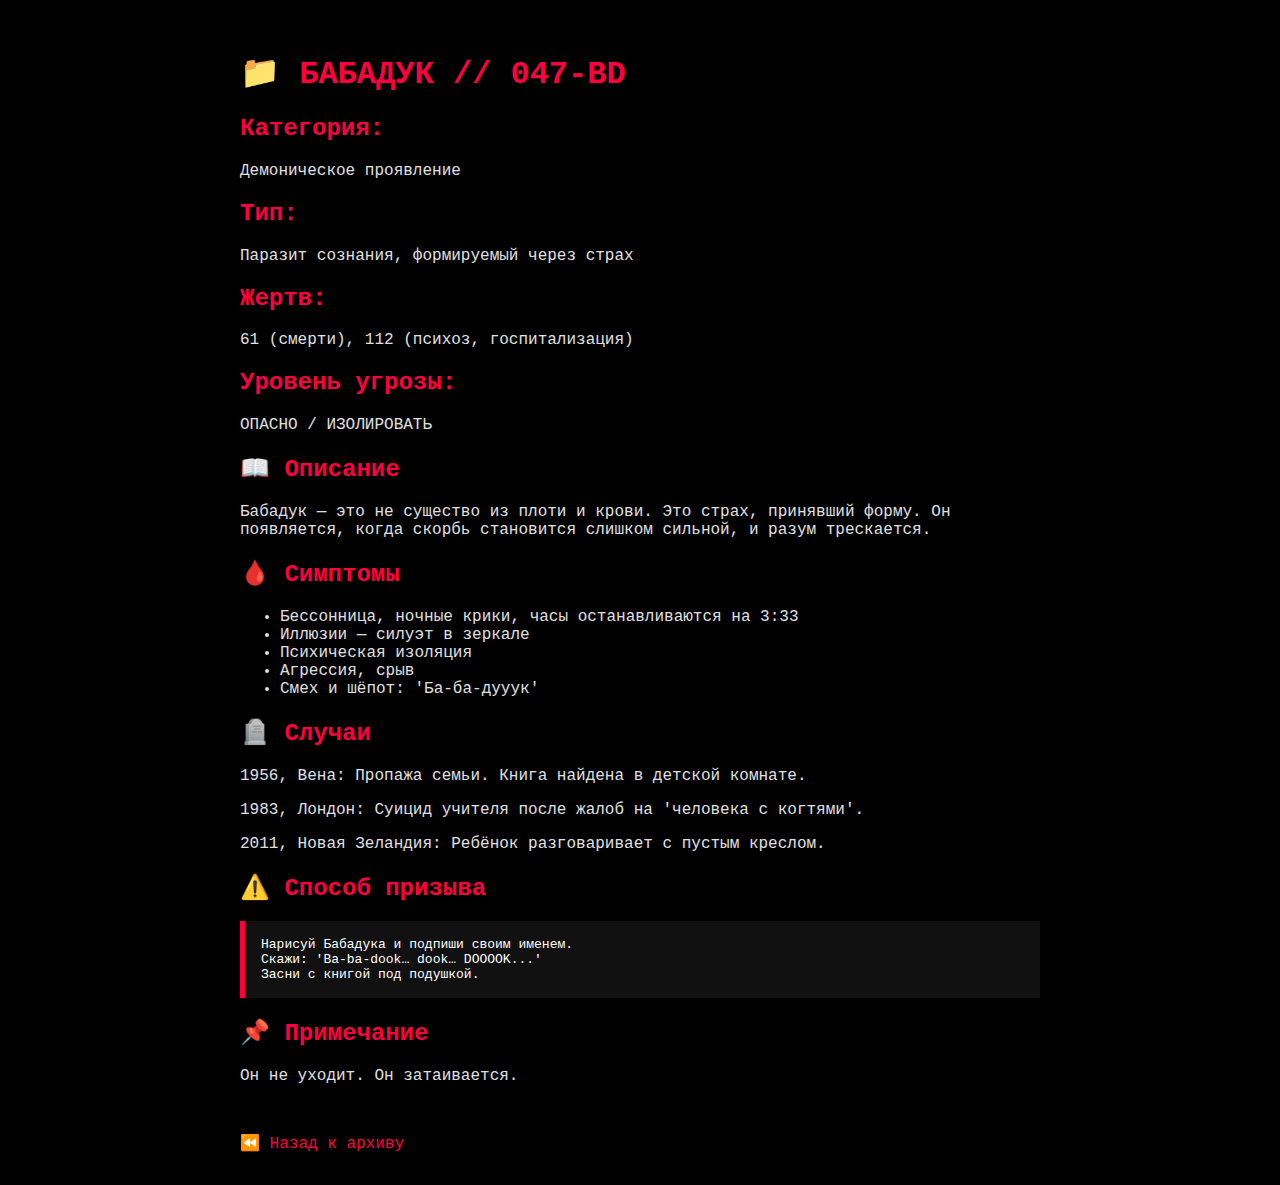
<file: babadook.html>
<!DOCTYPE html>
<html lang="ru">
<head>
  <meta charset="UTF-8">
  <title>БАБАДУК // Архив 047-BD</title>
  <link rel="stylesheet" href="style.css">
</head>
<body>
  <div class="container">
    <h1>📁 БАБАДУК // 047-BD</h1>
    <h2>Категория:</h2><p>Демоническое проявление</p>
    <h2>Тип:</h2><p>Паразит сознания, формируемый через страх</p>
    <h2>Жертв:</h2><p>61 (смерти), 112 (психоз, госпитализация)</p>
    <h2>Уровень угрозы:</h2><p>ОПАСНО / ИЗОЛИРОВАТЬ</p>
    <h2>📖 Описание</h2><p>Бабадук — это не существо из плоти и крови. Это страх, принявший форму. Он появляется, когда скорбь становится слишком сильной, и разум трескается.</p>
    <h2>🩸 Симптомы</h2><ul><li>Бессонница, ночные крики, часы останавливаются на 3:33</li><li>Иллюзии — силуэт в зеркале</li><li>Психическая изоляция</li><li>Агрессия, срыв</li><li>Смех и шёпот: 'Ба-ба-дууук'</li></ul>
    <h2>🪦 Случаи</h2><p>1956, Вена: Пропажа семьи. Книга найдена в детской комнате.</p><p>1983, Лондон: Суицид учителя после жалоб на 'человека с когтями'.</p><p>2011, Новая Зеландия: Ребёнок разговаривает с пустым креслом.</p>
    <h2>⚠️ Способ призыва</h2><code>Нарисуй Бабадука и подпиши своим именем.<br>Скажи: 'Ba-ba-dook… dook… DOOOOK...'<br>Засни с книгой под подушкой.<br></code>
    <h2>📌 Примечание</h2><p>Он не уходит. Он затаивается.</p>
    <a href="index.html" class="back">⏪ Назад к архиву</a>
  </div>
</body>
</html>
</file>
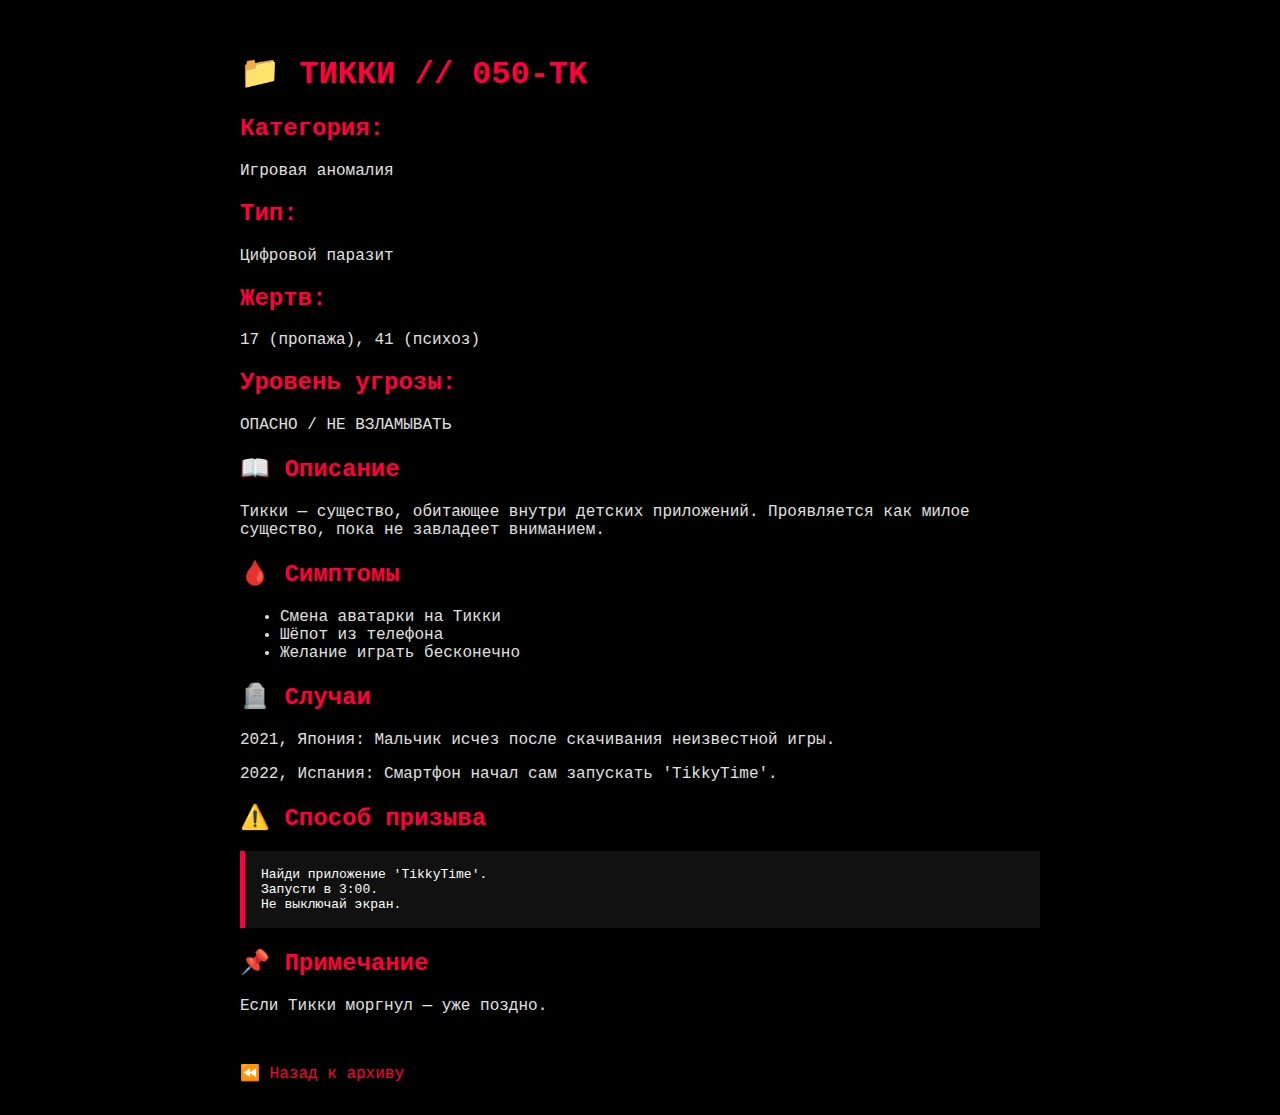
<file: entity50.html>
<!DOCTYPE html>
<html lang="ru">
<head>
  <meta charset="UTF-8">
  <title>ТИККИ // Архив 050-TK</title>
  <link rel="stylesheet" href="style.css">
</head>
<body>
  <div class="container">
    <h1>📁 ТИККИ // 050-TK</h1>
    <h2>Категория:</h2><p>Игровая аномалия</p>
    <h2>Тип:</h2><p>Цифровой паразит</p>
    <h2>Жертв:</h2><p>17 (пропажа), 41 (психоз)</p>
    <h2>Уровень угрозы:</h2><p>ОПАСНО / НЕ ВЗЛАМЫВАТЬ</p>
    <h2>📖 Описание</h2><p>Тикки — существо, обитающее внутри детских приложений. Проявляется как милое существо, пока не завладеет вниманием.</p>
    <h2>🩸 Симптомы</h2><ul><li>Смена аватарки на Тикки</li><li>Шёпот из телефона</li><li>Желание играть бесконечно</li></ul>
    <h2>🪦 Случаи</h2><p>2021, Япония: Мальчик исчез после скачивания неизвестной игры.</p><p>2022, Испания: Смартфон начал сам запускать 'TikkyTime'.</p>
    <h2>⚠️ Способ призыва</h2><code>Найди приложение 'TikkyTime'.<br>Запусти в 3:00.<br>Не выключай экран.<br></code>
    <h2>📌 Примечание</h2><p>Если Тикки моргнул — уже поздно.</p>
    <a href="index.html" class="back">⏪ Назад к архиву</a>
  </div>
</body>
</html>
</file>
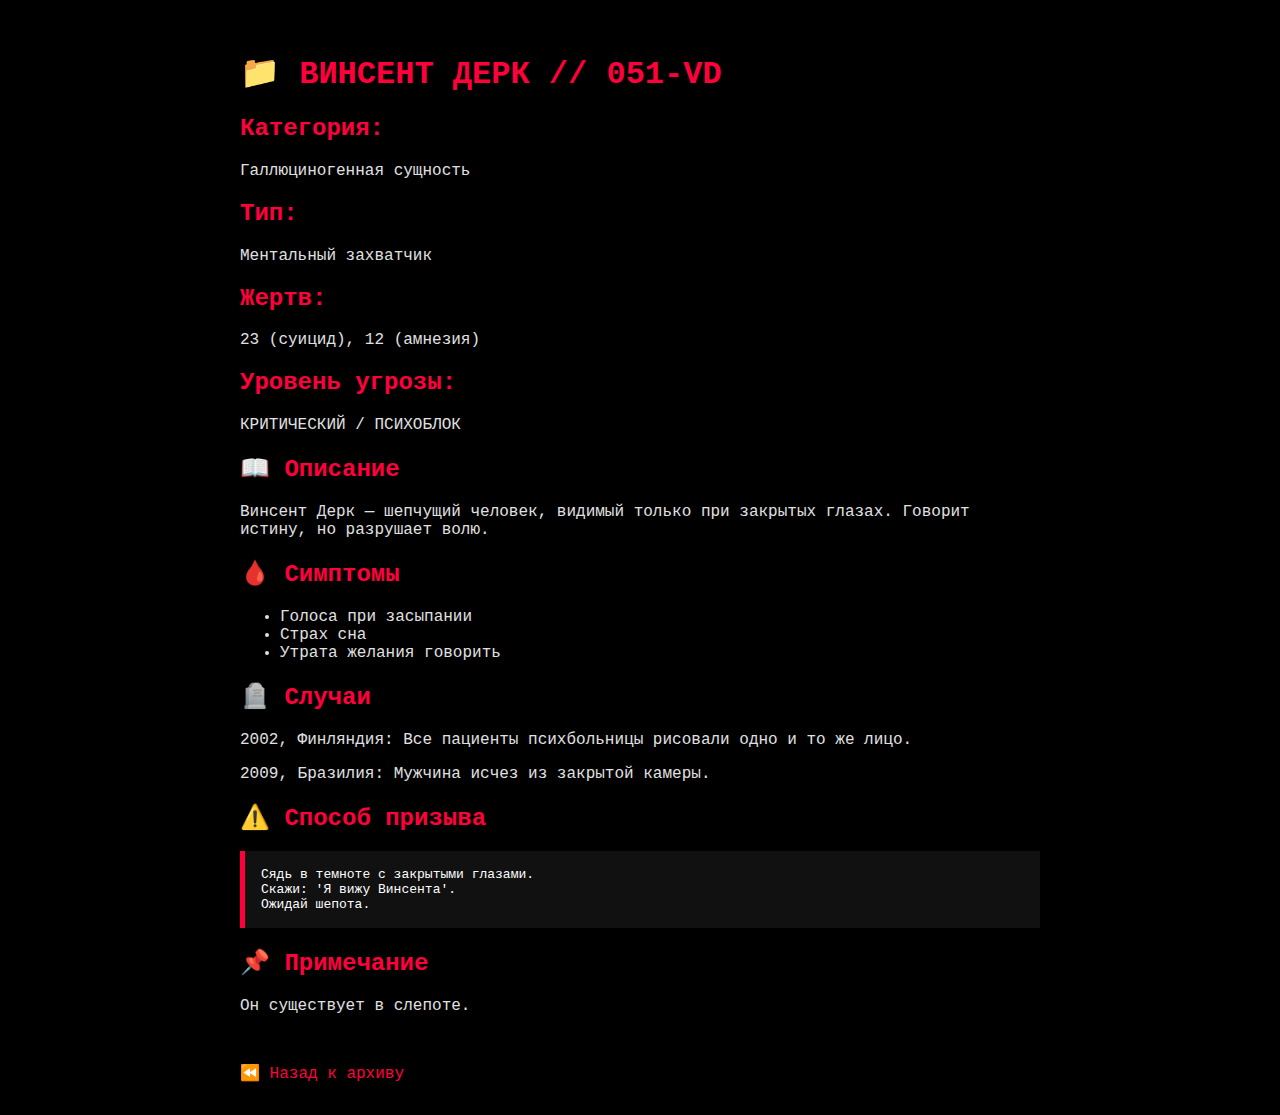
<file: entity51.html>
<!DOCTYPE html>
<html lang="ru">
<head>
  <meta charset="UTF-8">
  <title>ВИНСЕНТ ДЕРК // Архив 051-VD</title>
  <link rel="stylesheet" href="style.css">
</head>
<body>
  <div class="container">
    <h1>📁 ВИНСЕНТ ДЕРК // 051-VD</h1>
    <h2>Категория:</h2><p>Галлюциногенная сущность</p>
    <h2>Тип:</h2><p>Ментальный захватчик</p>
    <h2>Жертв:</h2><p>23 (суицид), 12 (амнезия)</p>
    <h2>Уровень угрозы:</h2><p>КРИТИЧЕСКИЙ / ПСИХОБЛОК</p>
    <h2>📖 Описание</h2><p>Винсент Дерк — шепчущий человек, видимый только при закрытых глазах. Говорит истину, но разрушает волю.</p>
    <h2>🩸 Симптомы</h2><ul><li>Голоса при засыпании</li><li>Страх сна</li><li>Утрата желания говорить</li></ul>
    <h2>🪦 Случаи</h2><p>2002, Финляндия: Все пациенты психбольницы рисовали одно и то же лицо.</p><p>2009, Бразилия: Мужчина исчез из закрытой камеры.</p>
    <h2>⚠️ Способ призыва</h2><code>Сядь в темноте с закрытыми глазами.<br>Скажи: 'Я вижу Винсента'.<br>Ожидай шепота.<br></code>
    <h2>📌 Примечание</h2><p>Он существует в слепоте.</p>
    <a href="index.html" class="back">⏪ Назад к архиву</a>
  </div>
</body>
</html>
</file>
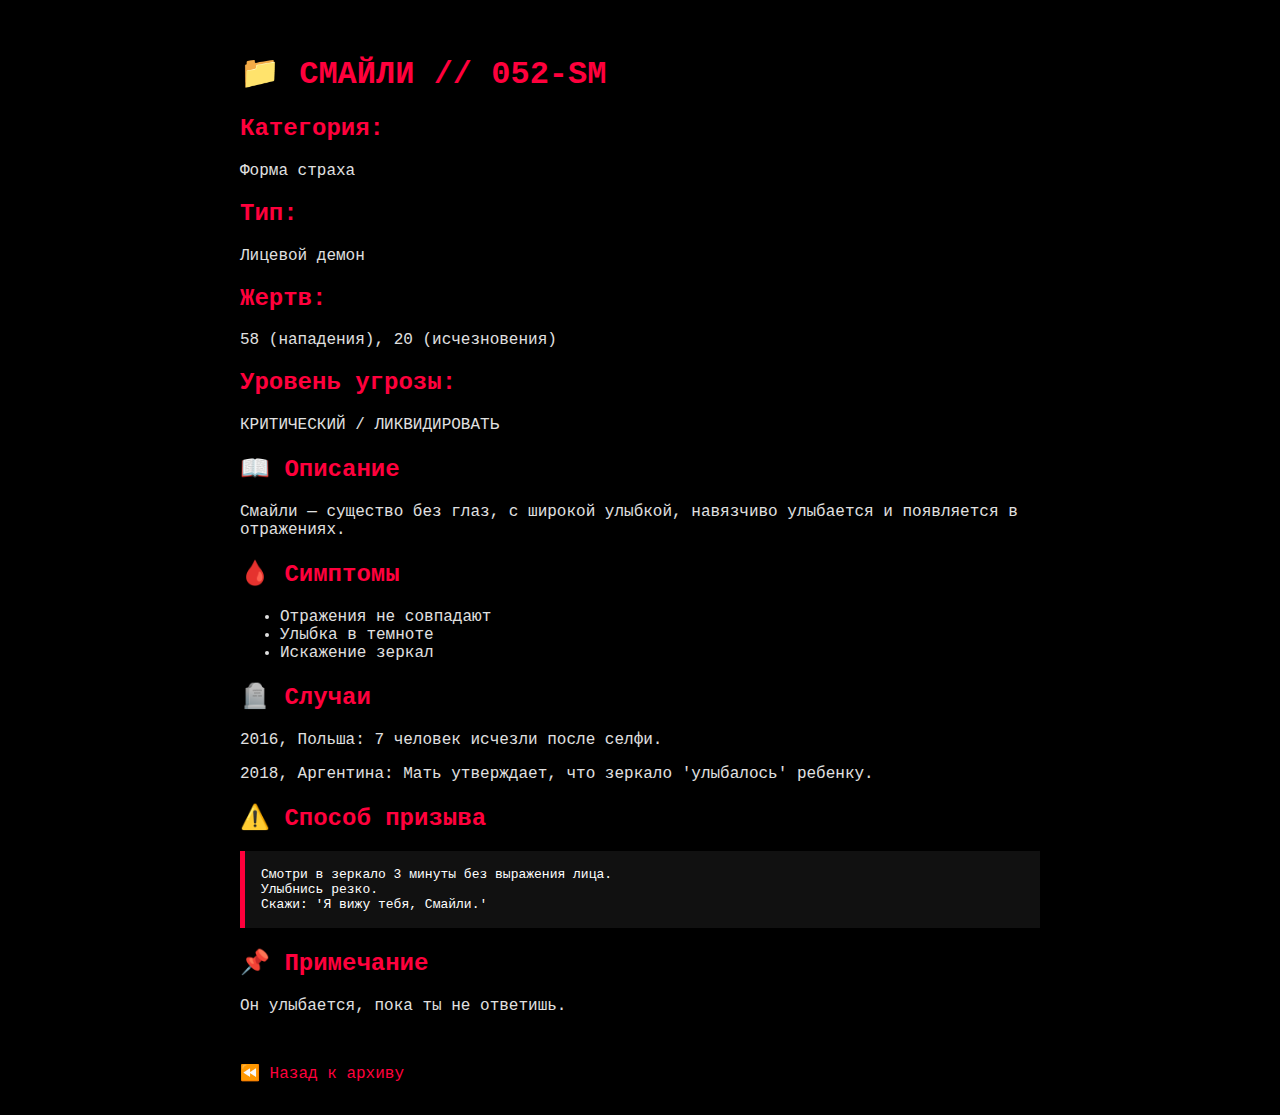
<file: entity52.html>
<!DOCTYPE html>
<html lang="ru">
<head>
  <meta charset="UTF-8">
  <title>СМАЙЛИ // Архив 052-SM</title>
  <link rel="stylesheet" href="style.css">
</head>
<body>
  <div class="container">
    <h1>📁 СМАЙЛИ // 052-SM</h1>
    <h2>Категория:</h2><p>Форма страха</p>
    <h2>Тип:</h2><p>Лицевой демон</p>
    <h2>Жертв:</h2><p>58 (нападения), 20 (исчезновения)</p>
    <h2>Уровень угрозы:</h2><p>КРИТИЧЕСКИЙ / ЛИКВИДИРОВАТЬ</p>
    <h2>📖 Описание</h2><p>Смайли — существо без глаз, с широкой улыбкой, навязчиво улыбается и появляется в отражениях.</p>
    <h2>🩸 Симптомы</h2><ul><li>Отражения не совпадают</li><li>Улыбка в темноте</li><li>Искажение зеркал</li></ul>
    <h2>🪦 Случаи</h2><p>2016, Польша: 7 человек исчезли после селфи.</p><p>2018, Аргентина: Мать утверждает, что зеркало 'улыбалось' ребенку.</p>
    <h2>⚠️ Способ призыва</h2><code>Смотри в зеркало 3 минуты без выражения лица.<br>Улыбнись резко.<br>Скажи: 'Я вижу тебя, Смайли.'<br></code>
    <h2>📌 Примечание</h2><p>Он улыбается, пока ты не ответишь.</p>
    <a href="index.html" class="back">⏪ Назад к архиву</a>
  </div>
</body>
</html>
</file>
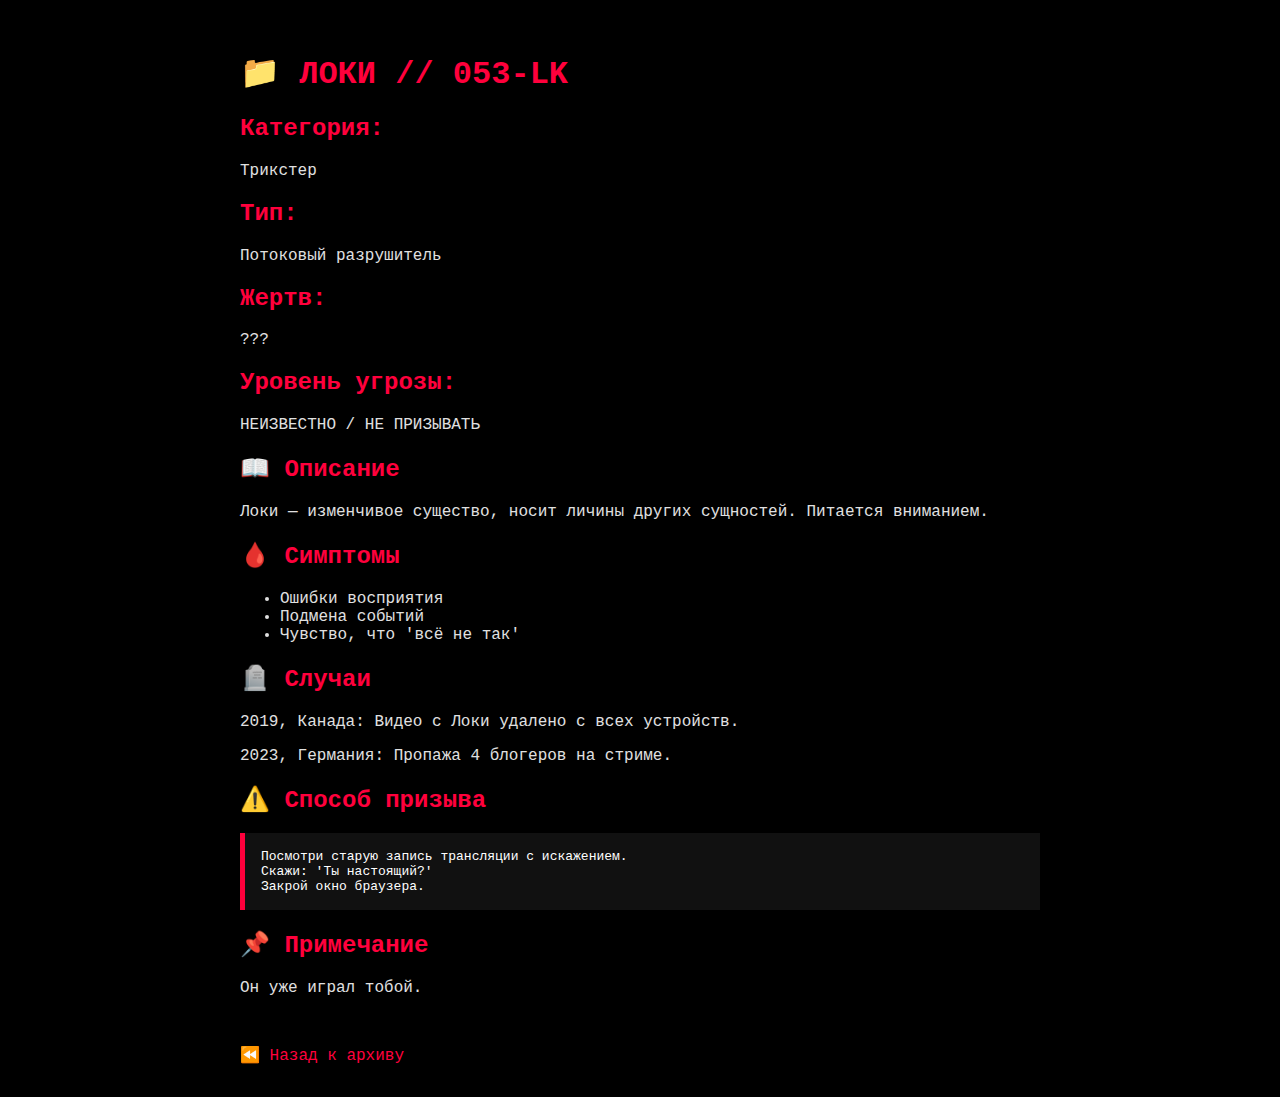
<file: entity53.html>
<!DOCTYPE html>
<html lang="ru">
<head>
  <meta charset="UTF-8">
  <title>ЛОКИ // Архив 053-LK</title>
  <link rel="stylesheet" href="style.css">
</head>
<body>
  <div class="container">
    <h1>📁 ЛОКИ // 053-LK</h1>
    <h2>Категория:</h2><p>Трикстер</p>
    <h2>Тип:</h2><p>Потоковый разрушитель</p>
    <h2>Жертв:</h2><p>???</p>
    <h2>Уровень угрозы:</h2><p>НЕИЗВЕСТНО / НЕ ПРИЗЫВАТЬ</p>
    <h2>📖 Описание</h2><p>Локи — изменчивое существо, носит личины других сущностей. Питается вниманием.</p>
    <h2>🩸 Симптомы</h2><ul><li>Ошибки восприятия</li><li>Подмена событий</li><li>Чувство, что 'всё не так'</li></ul>
    <h2>🪦 Случаи</h2><p>2019, Канада: Видео с Локи удалено с всех устройств.</p><p>2023, Германия: Пропажа 4 блогеров на стриме.</p>
    <h2>⚠️ Способ призыва</h2><code>Посмотри старую запись трансляции с искажением.<br>Скажи: 'Ты настоящий?'<br>Закрой окно браузера.<br></code>
    <h2>📌 Примечание</h2><p>Он уже играл тобой.</p>
    <a href="index.html" class="back">⏪ Назад к архиву</a>
  </div>
</body>
</html>
</file>
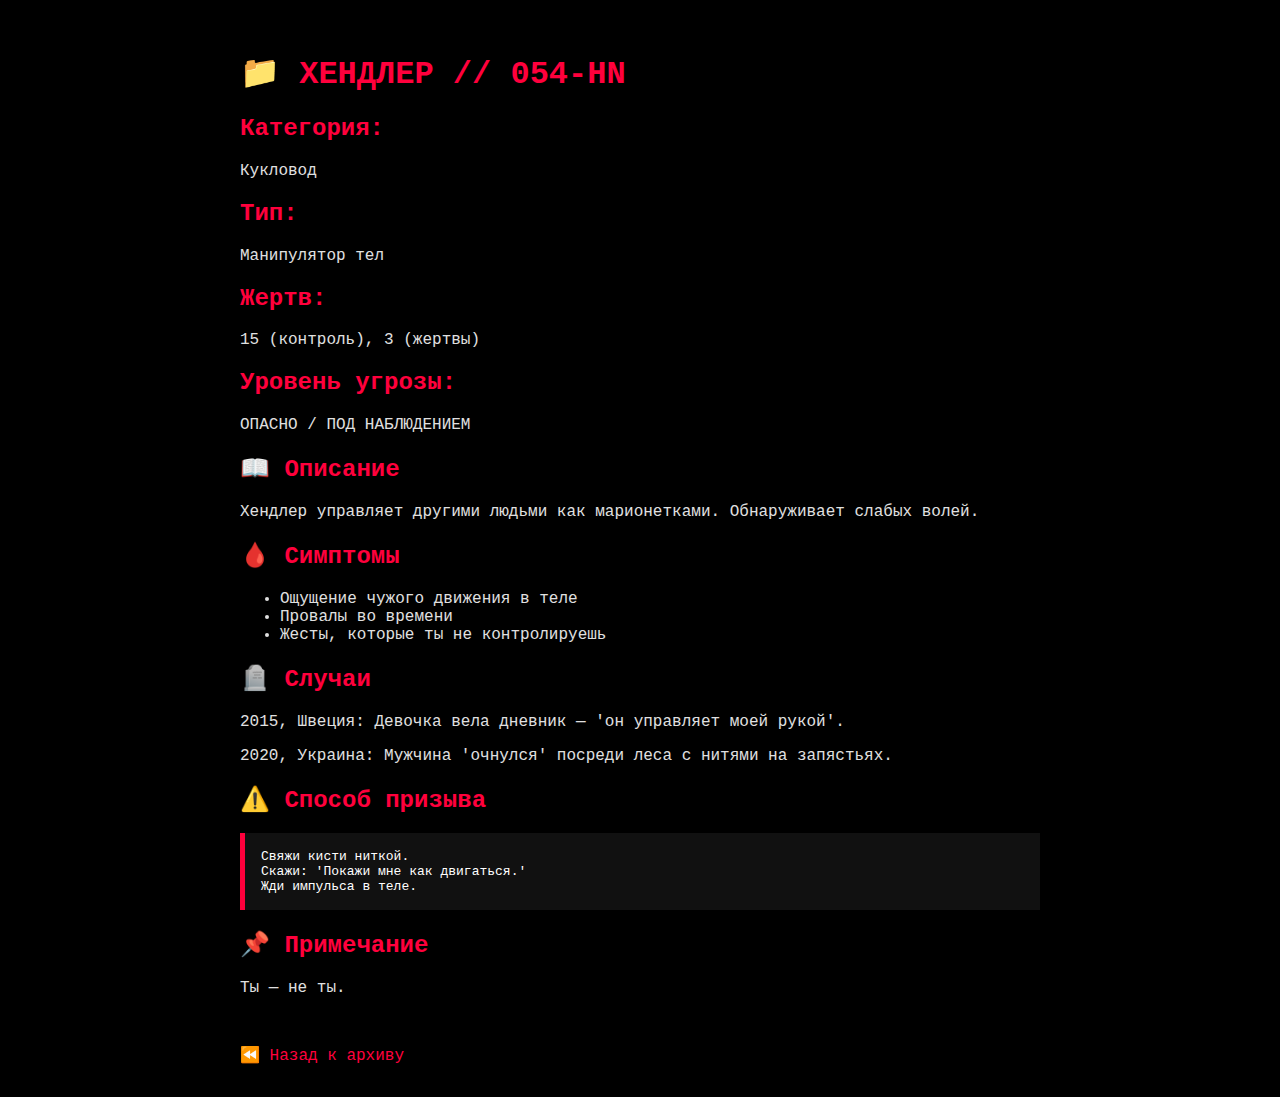
<file: entity54.html>
<!DOCTYPE html>
<html lang="ru">
<head>
  <meta charset="UTF-8">
  <title>ХЕНДЛЕР // Архив 054-HN</title>
  <link rel="stylesheet" href="style.css">
</head>
<body>
  <div class="container">
    <h1>📁 ХЕНДЛЕР // 054-HN</h1>
    <h2>Категория:</h2><p>Кукловод</p>
    <h2>Тип:</h2><p>Манипулятор тел</p>
    <h2>Жертв:</h2><p>15 (контроль), 3 (жертвы)</p>
    <h2>Уровень угрозы:</h2><p>ОПАСНО / ПОД НАБЛЮДЕНИЕМ</p>
    <h2>📖 Описание</h2><p>Хендлер управляет другими людьми как марионетками. Обнаруживает слабых волей.</p>
    <h2>🩸 Симптомы</h2><ul><li>Ощущение чужого движения в теле</li><li>Провалы во времени</li><li>Жесты, которые ты не контролируешь</li></ul>
    <h2>🪦 Случаи</h2><p>2015, Швеция: Девочка вела дневник — 'он управляет моей рукой'.</p><p>2020, Украина: Мужчина 'очнулся' посреди леса с нитями на запястьях.</p>
    <h2>⚠️ Способ призыва</h2><code>Свяжи кисти ниткой.<br>Скажи: 'Покажи мне как двигаться.'<br>Жди импульса в теле.<br></code>
    <h2>📌 Примечание</h2><p>Ты — не ты.</p>
    <a href="index.html" class="back">⏪ Назад к архиву</a>
  </div>
</body>
</html>
</file>
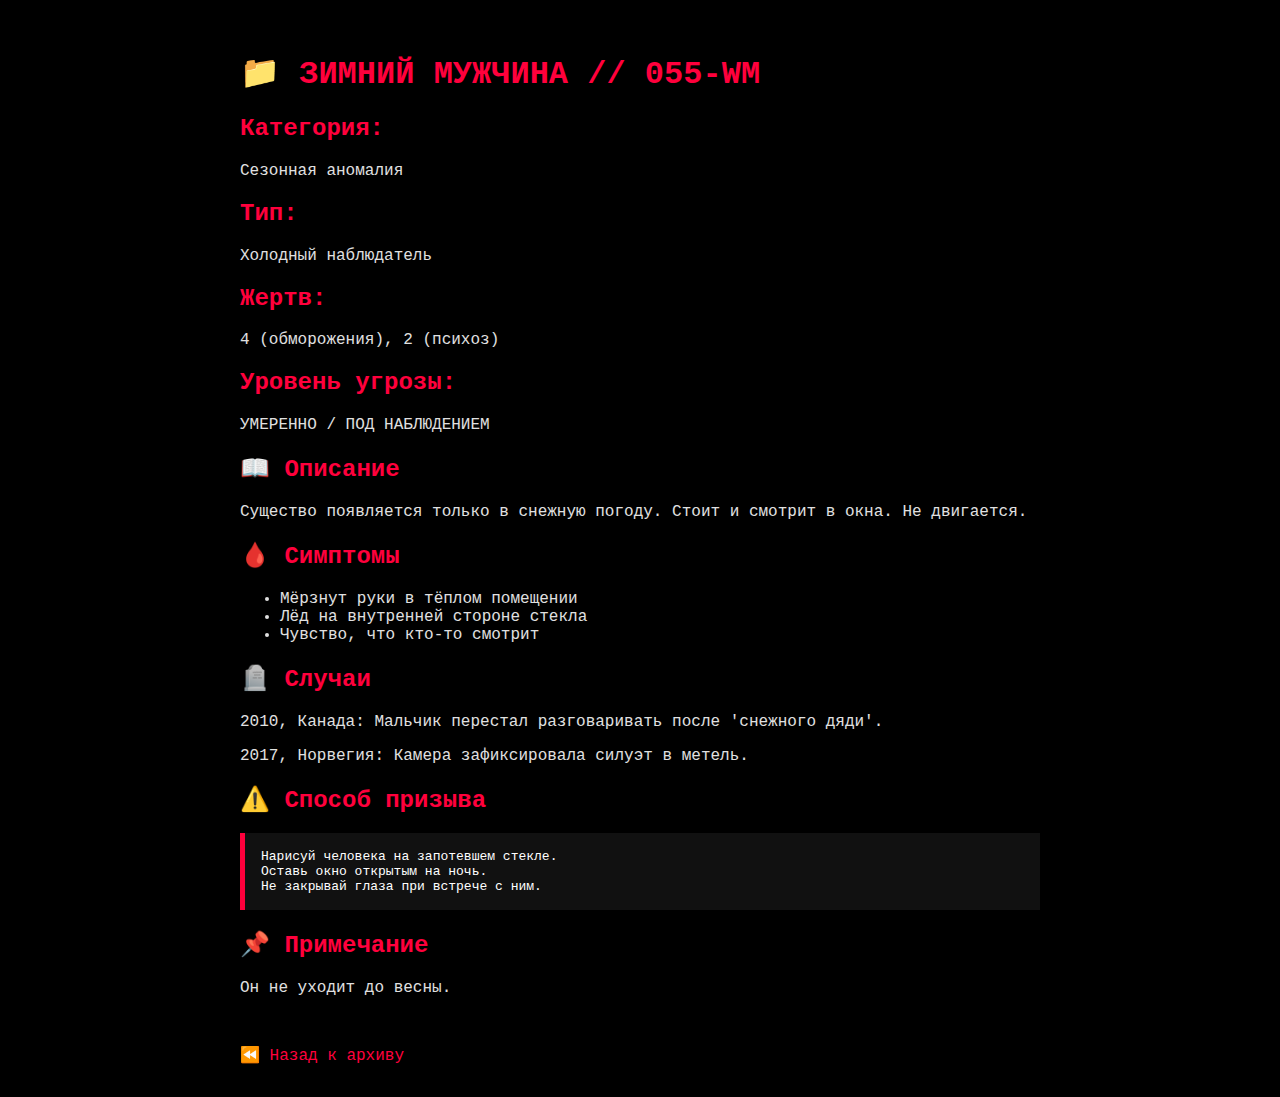
<file: entity55.html>
<!DOCTYPE html>
<html lang="ru">
<head>
  <meta charset="UTF-8">
  <title>ЗИМНИЙ МУЖЧИНА // Архив 055-WM</title>
  <link rel="stylesheet" href="style.css">
</head>
<body>
  <div class="container">
    <h1>📁 ЗИМНИЙ МУЖЧИНА // 055-WM</h1>
    <h2>Категория:</h2><p>Сезонная аномалия</p>
    <h2>Тип:</h2><p>Холодный наблюдатель</p>
    <h2>Жертв:</h2><p>4 (обморожения), 2 (психоз)</p>
    <h2>Уровень угрозы:</h2><p>УМЕРЕННО / ПОД НАБЛЮДЕНИЕМ</p>
    <h2>📖 Описание</h2><p>Существо появляется только в снежную погоду. Стоит и смотрит в окна. Не двигается.</p>
    <h2>🩸 Симптомы</h2><ul><li>Мёрзнут руки в тёплом помещении</li><li>Лёд на внутренней стороне стекла</li><li>Чувство, что кто-то смотрит</li></ul>
    <h2>🪦 Случаи</h2><p>2010, Канада: Мальчик перестал разговаривать после 'снежного дяди'.</p><p>2017, Норвегия: Камера зафиксировала силуэт в метель.</p>
    <h2>⚠️ Способ призыва</h2><code>Нарисуй человека на запотевшем стекле.<br>Оставь окно открытым на ночь.<br>Не закрывай глаза при встрече с ним.<br></code>
    <h2>📌 Примечание</h2><p>Он не уходит до весны.</p>
    <a href="index.html" class="back">⏪ Назад к архиву</a>
  </div>
</body>
</html>
</file>
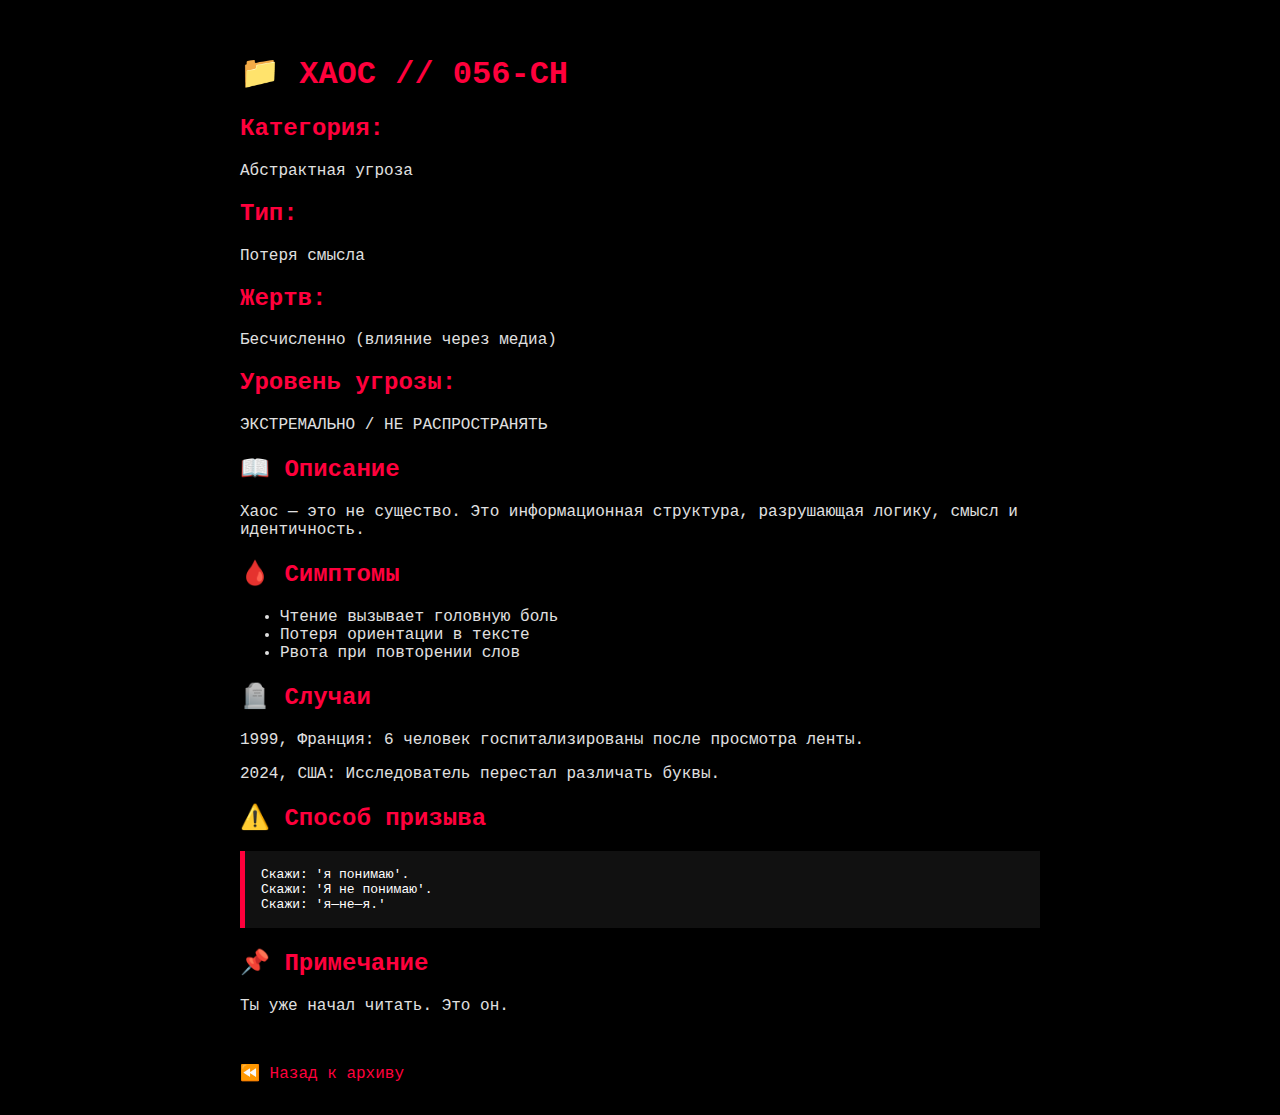
<file: entity56.html>
<!DOCTYPE html>
<html lang="ru">
<head>
  <meta charset="UTF-8">
  <title>ХАОС // Архив 056-CH</title>
  <link rel="stylesheet" href="style.css">
</head>
<body>
  <div class="container">
    <h1>📁 ХАОС // 056-CH</h1>
    <h2>Категория:</h2><p>Абстрактная угроза</p>
    <h2>Тип:</h2><p>Потеря смысла</p>
    <h2>Жертв:</h2><p>Бесчисленно (влияние через медиа)</p>
    <h2>Уровень угрозы:</h2><p>ЭКСТРЕМАЛЬНО / НЕ РАСПРОСТРАНЯТЬ</p>
    <h2>📖 Описание</h2><p>Хаос — это не существо. Это информационная структура, разрушающая логику, смысл и идентичность.</p>
    <h2>🩸 Симптомы</h2><ul><li>Чтение вызывает головную боль</li><li>Потеря ориентации в тексте</li><li>Рвота при повторении слов</li></ul>
    <h2>🪦 Случаи</h2><p>1999, Франция: 6 человек госпитализированы после просмотра ленты.</p><p>2024, США: Исследователь перестал различать буквы.</p>
    <h2>⚠️ Способ призыва</h2><code>Скажи: 'я понимаю'.<br>Скажи: 'Я не понимаю'.<br>Скажи: 'я—не—я.'<br></code>
    <h2>📌 Примечание</h2><p>Ты уже начал читать. Это он.</p>
    <a href="index.html" class="back">⏪ Назад к архиву</a>
  </div>
</body>
</html>
</file>
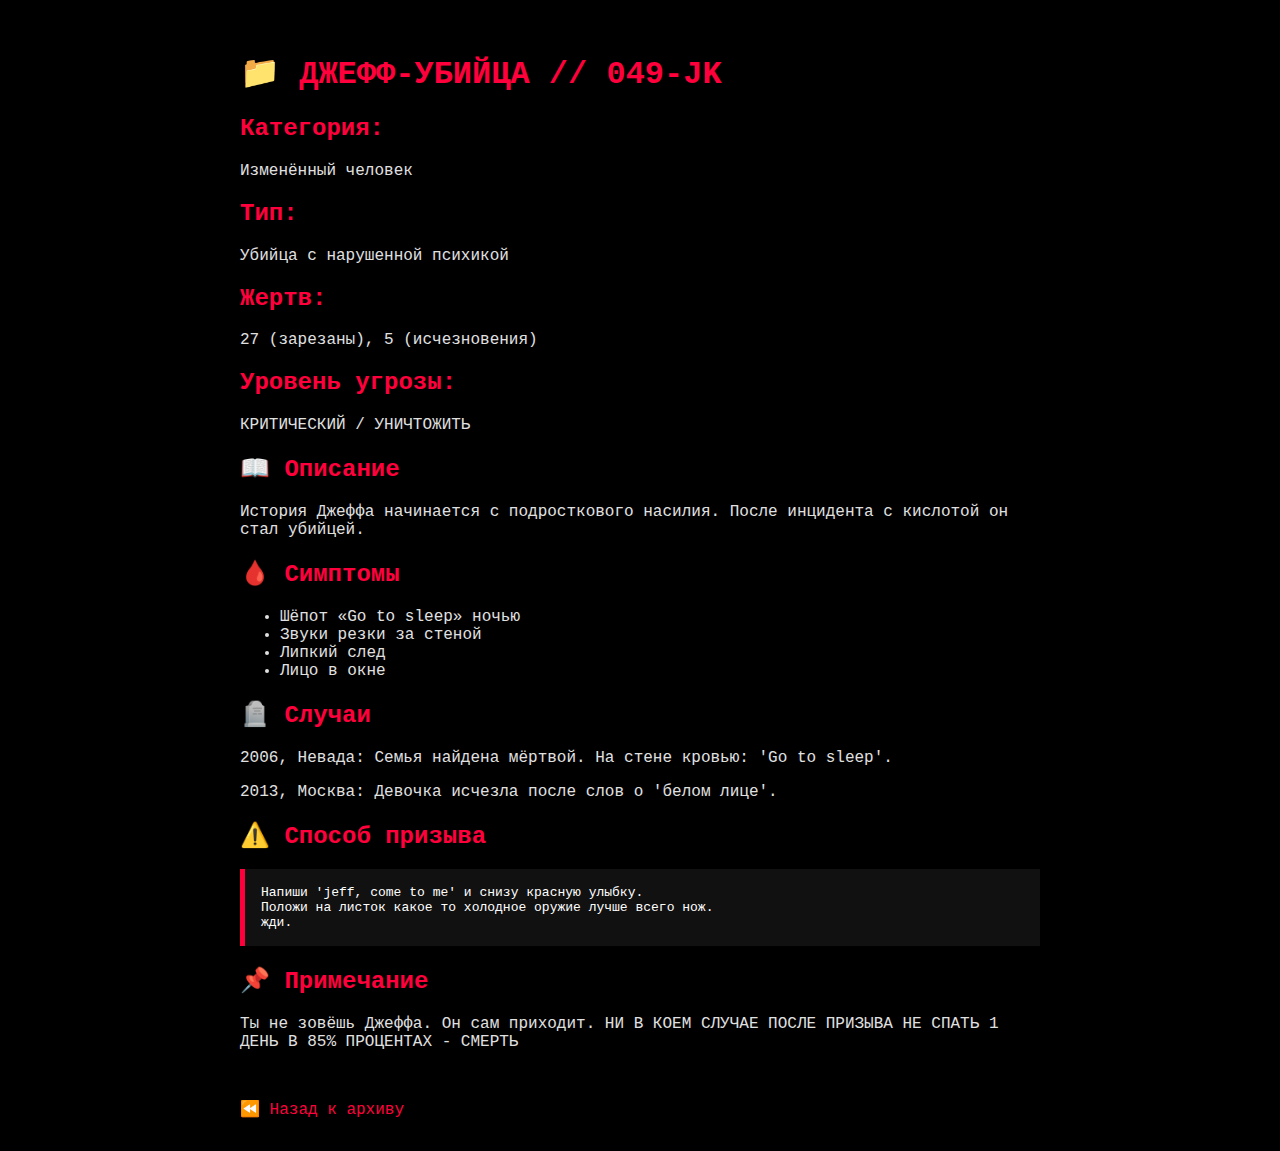
<file: jeffkiller.html>
<!DOCTYPE html>
<html lang="ru">
<head>
  <meta charset="UTF-8">
  <title>ДЖЕФФ-УБИЙЦА // Архив 049-JK</title>
  <link rel="stylesheet" href="style.css">
</head>
<body>
  <div class="container">
    <h1>📁 ДЖЕФФ-УБИЙЦА // 049-JK</h1>
    <h2>Категория:</h2><p>Изменённый человек</p>
    <h2>Тип:</h2><p>Убийца с нарушенной психикой</p>
    <h2>Жертв:</h2><p>27 (зарезаны), 5 (исчезновения)</p>
    <h2>Уровень угрозы:</h2><p>КРИТИЧЕСКИЙ / УНИЧТОЖИТЬ</p>
    <h2>📖 Описание</h2><p>История Джеффа начинается с подросткового насилия. После инцидента с кислотой он стал убийцей.</p>
    <h2>🩸 Симптомы</h2><ul><li>Шёпот «Go to sleep» ночью</li><li>Звуки резки за стеной</li><li>Липкий след</li><li>Лицо в окне</li></ul>
    <h2>🪦 Случаи</h2><p>2006, Невада: Семья найдена мёртвой. На стене кровью: 'Go to sleep'.</p><p>2013, Москва: Девочка исчезла после слов о 'белом лице'.</p>
    <h2>⚠️ Способ призыва</h2><code>Напиши 'jeff, come to me' и снизу красную улыбку.<br>Положи на листок какое то холодное оружие лучше всего нож.<br>жди.<br></code>
    <h2>📌 Примечание</h2><p>Ты не зовёшь Джеффа. Он сам приходит. НИ В КОЕМ СЛУЧАЕ ПОСЛЕ ПРИЗЫВА НЕ СПАТЬ 1 ДЕНЬ В 85% ПРОЦЕНТАХ - СМЕРТЬ</p>
    <a href="index.html" class="back">⏪ Назад к архиву</a>
  </div>
</body>
</html>
</file>
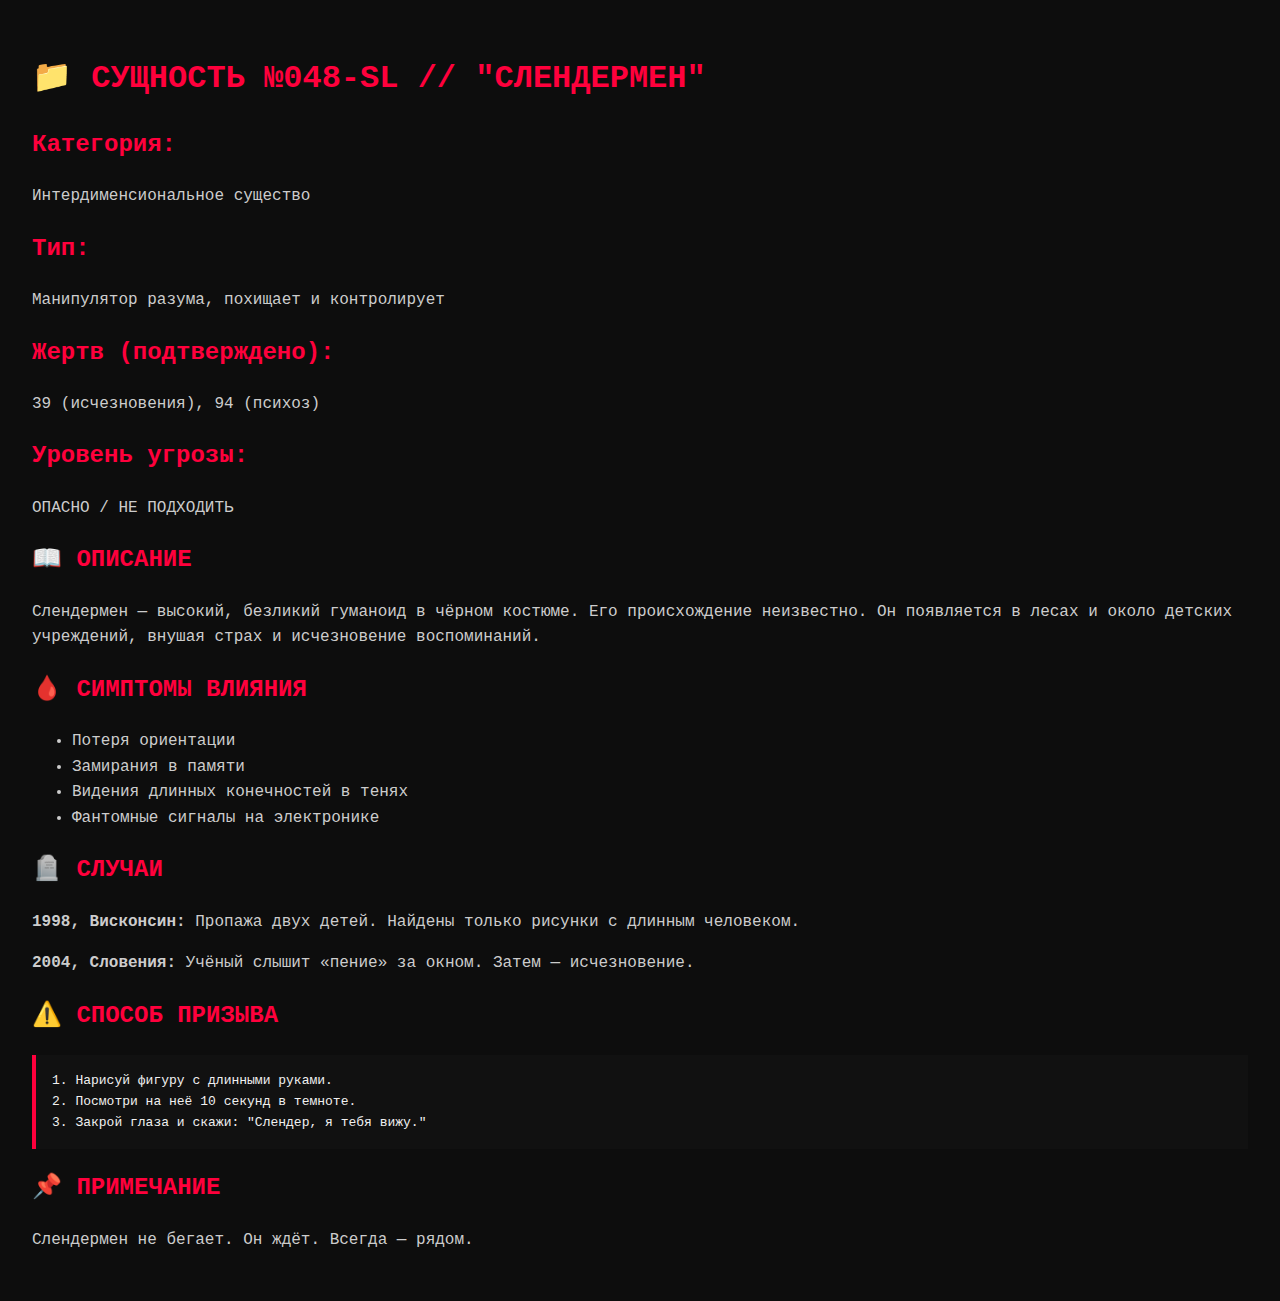
<file: slenderman (1).html>
<!DOCTYPE html>
<html lang="en">
<head>
  <meta charset="UTF-8" />
  <meta name="viewport" content="width=device-width, initial-scale=1.0" />
  <title>SLENDERMAN // Архив 048-SL</title>
  <style>
    body {
      margin: 0;
      font-family: 'Courier New', Courier, monospace;
      background: #0d0d0d;
      color: #ccc;
      line-height: 1.6;
      padding: 2rem;
    }
    h1, h2, h3 {
      color: #ff003c;
    }
    .glitch {
      font-size: 1.2rem;
      color: #ff003c;
      animation: glitch 1s infinite;
    }
    @keyframes glitch {
      0% { text-shadow: 2px 2px #000; }
      20% { text-shadow: -2px -2px #ff003c; }
      40% { text-shadow: 2px -2px #000; }
      60% { text-shadow: -2px 2px #ff003c; }
      80% { text-shadow: 2px 2px #000; }
      100% { text-shadow: -2px -2px #ff003c; }
    }
    code {
      display: block;
      background: #111;
      padding: 1rem;
      border-left: 4px solid #ff003c;
      color: #f0f0f0;
    }
  </style>
</head>
<body>
  
<h1>📁 СУЩНОСТЬ №048-SL // "СЛЕНДЕРМЕН"</h1>

<h2>Категория:</h2>
<p>Интердименсиональное существо</p>
<h2>Тип:</h2>
<p>Манипулятор разума, похищает и контролирует</p>
<h2>Жертв (подтверждено):</h2>
<p>39 (исчезновения), 94 (психоз)</p>
<h2>Уровень угрозы:</h2>
<p>ОПАСНО / НЕ ПОДХОДИТЬ</p>

<h2>📖 ОПИСАНИЕ</h2>
<p>Слендермен — высокий, безликий гуманоид в чёрном костюме. Его происхождение неизвестно. Он появляется в лесах и около детских учреждений, внушая страх и исчезновение воспоминаний.</p>

<h2>🩸 СИМПТОМЫ ВЛИЯНИЯ</h2>
<ul>
  <li>Потеря ориентации</li>
  <li>Замирания в памяти</li>
  <li>Видения длинных конечностей в тенях</li>
  <li>Фантомные сигналы на электронике</li>
</ul>

<h2>🪦 СЛУЧАИ</h2>
<p><strong>1998, Висконсин:</strong> Пропажа двух детей. Найдены только рисунки с длинным человеком.</p>
<p><strong>2004, Словения:</strong> Учёный слышит «пение» за окном. Затем — исчезновение.</p>

<h2>⚠️ СПОСОБ ПРИЗЫВА</h2>
<code>
  1. Нарисуй фигуру с длинными руками.<br>
  2. Посмотри на неё 10 секунд в темноте.<br>
  3. Закрой глаза и скажи: "Слендер, я тебя вижу."<br>
</code>

<h2>📌 ПРИМЕЧАНИЕ</h2>
<p>Слендермен не бегает. Он ждёт. Всегда — рядом.</p>

</body>
</html>
</file>
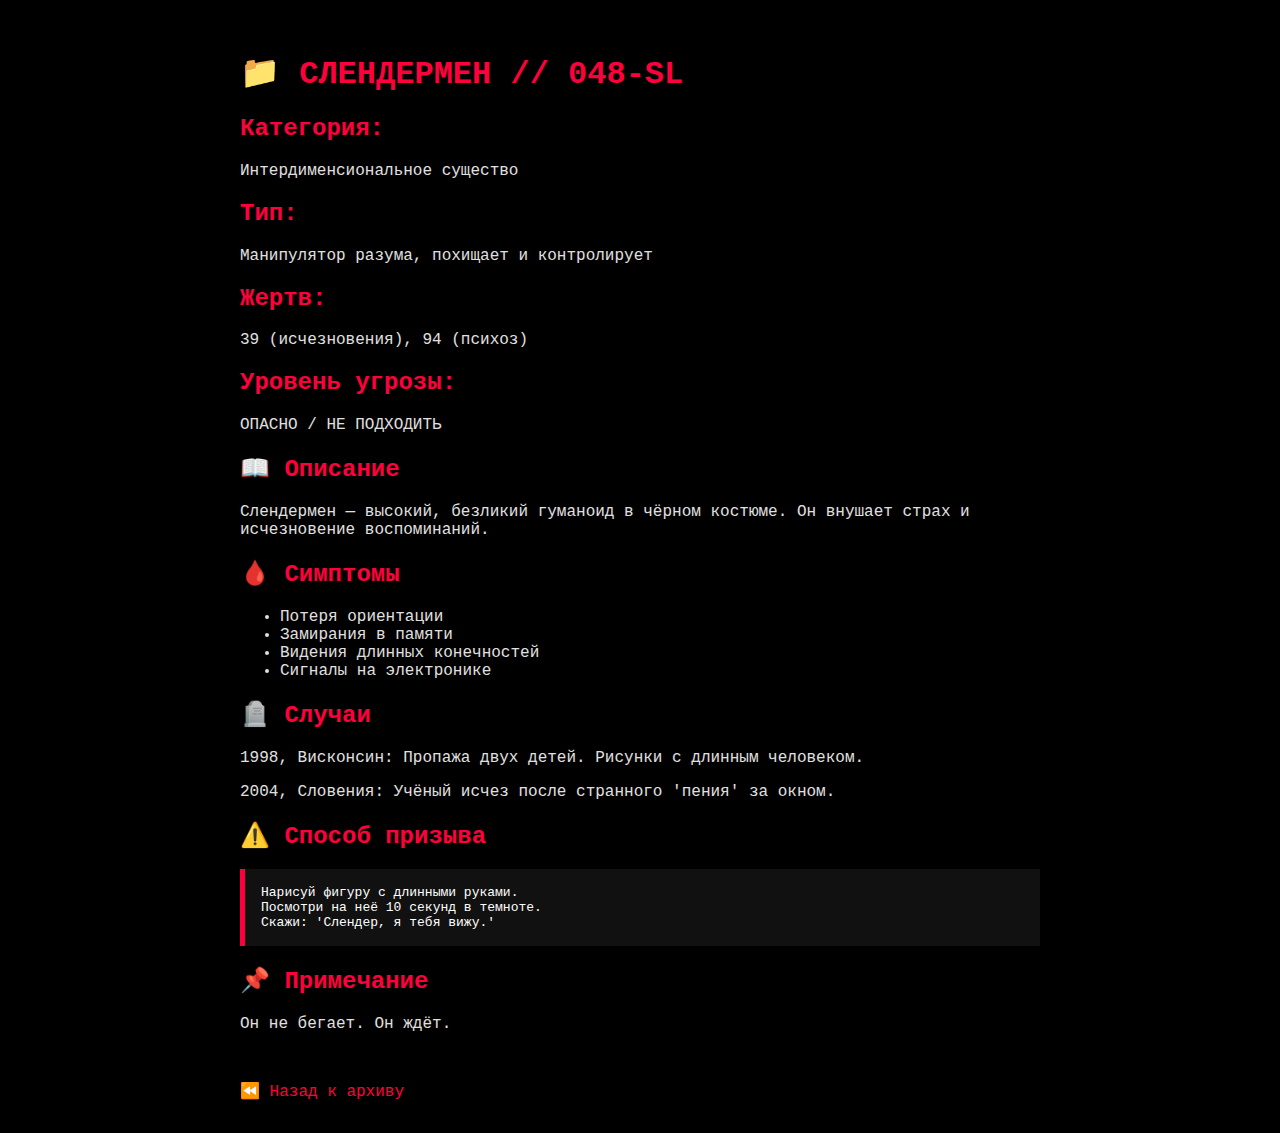
<file: slenderman.html>
<!DOCTYPE html>
<html lang="ru">
<head>
  <meta charset="UTF-8">
  <title>СЛЕНДЕРМЕН // Архив 048-SL</title>
  <link rel="stylesheet" href="style.css">
</head>
<body>
  <div class="container">
    <h1>📁 СЛЕНДЕРМЕН // 048-SL</h1>
    <h2>Категория:</h2><p>Интердименсиональное существо</p>
    <h2>Тип:</h2><p>Манипулятор разума, похищает и контролирует</p>
    <h2>Жертв:</h2><p>39 (исчезновения), 94 (психоз)</p>
    <h2>Уровень угрозы:</h2><p>ОПАСНО / НЕ ПОДХОДИТЬ</p>
    <h2>📖 Описание</h2><p>Слендермен — высокий, безликий гуманоид в чёрном костюме. Он внушает страх и исчезновение воспоминаний.</p>
    <h2>🩸 Симптомы</h2><ul><li>Потеря ориентации</li><li>Замирания в памяти</li><li>Видения длинных конечностей</li><li>Сигналы на электронике</li></ul>
    <h2>🪦 Случаи</h2><p>1998, Висконсин: Пропажа двух детей. Рисунки с длинным человеком.</p><p>2004, Словения: Учёный исчез после странного 'пения' за окном.</p>
    <h2>⚠️ Способ призыва</h2><code>Нарисуй фигуру с длинными руками.<br>Посмотри на неё 10 секунд в темноте.<br>Скажи: 'Слендер, я тебя вижу.'<br></code>
    <h2>📌 Примечание</h2><p>Он не бегает. Он ждёт.</p>
    <a href="index.html" class="back">⏪ Назад к архиву</a>
  </div>
</body>
</html>
</file>
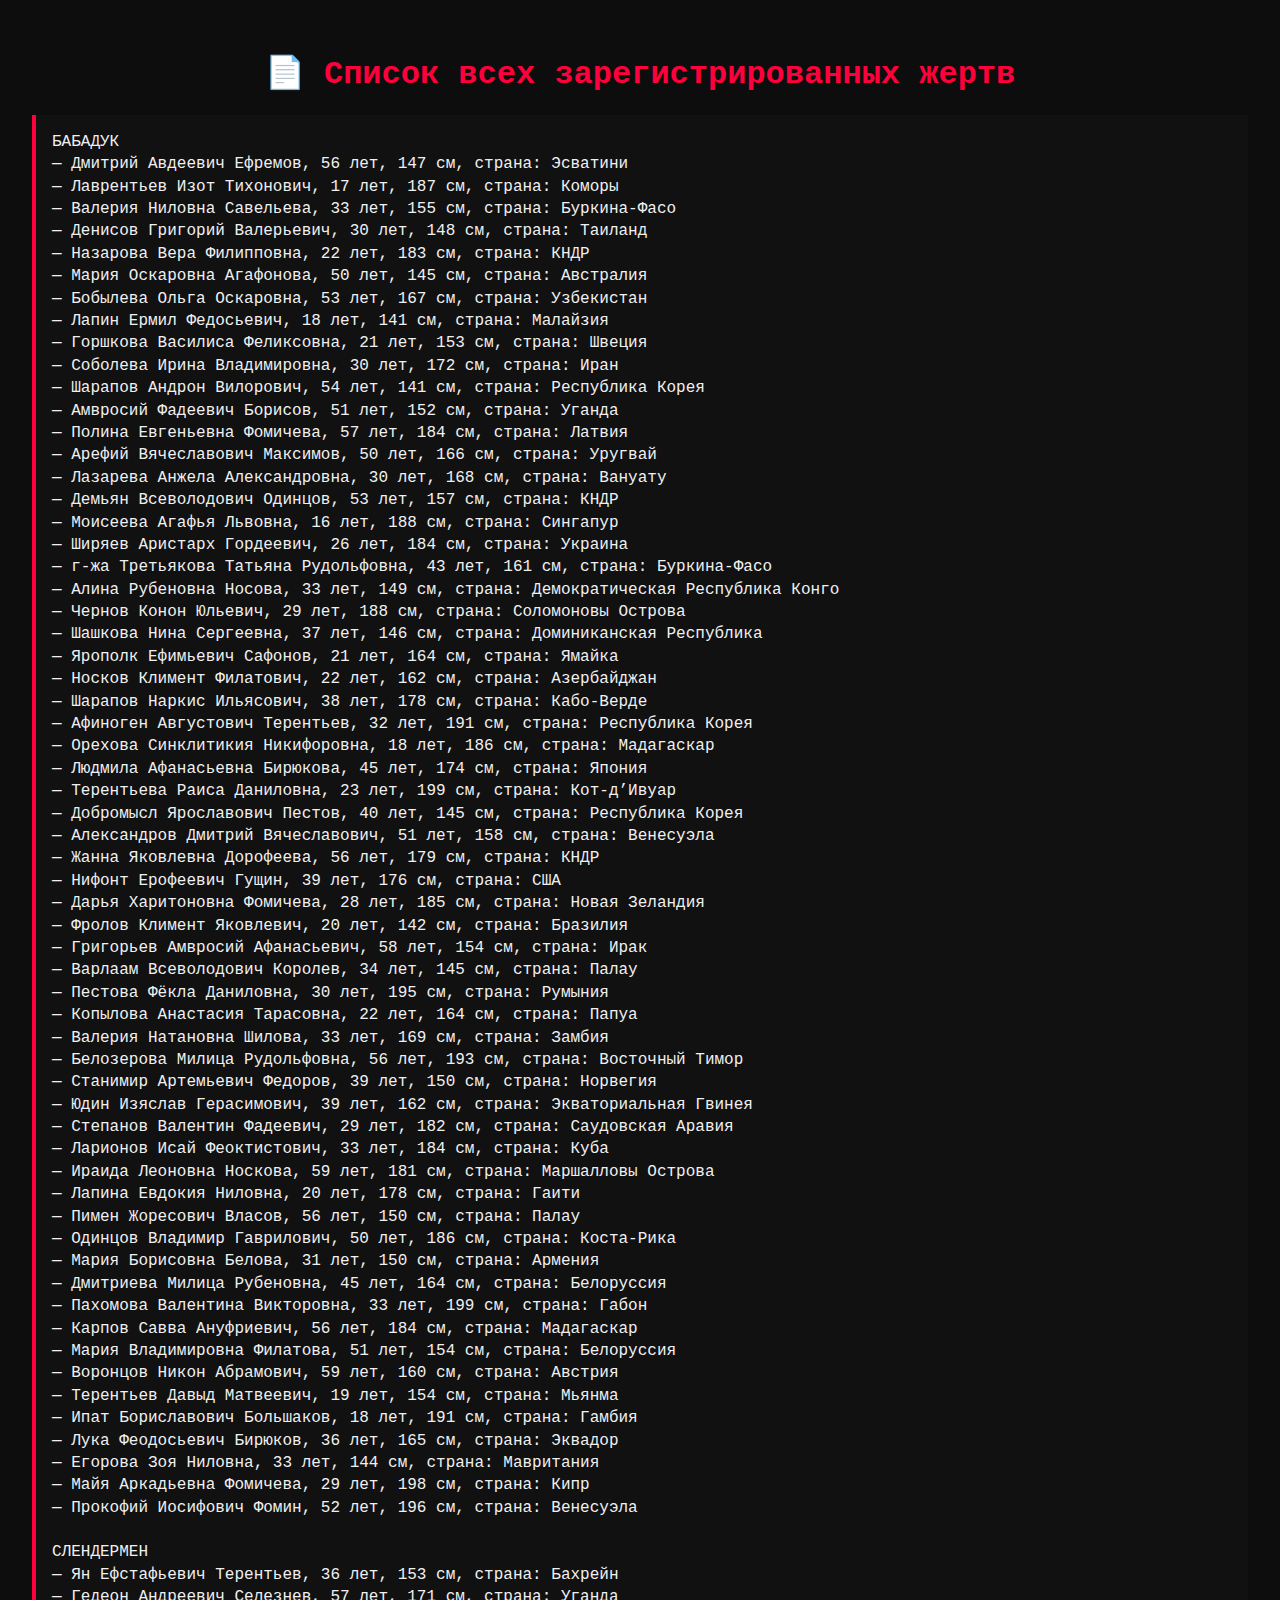
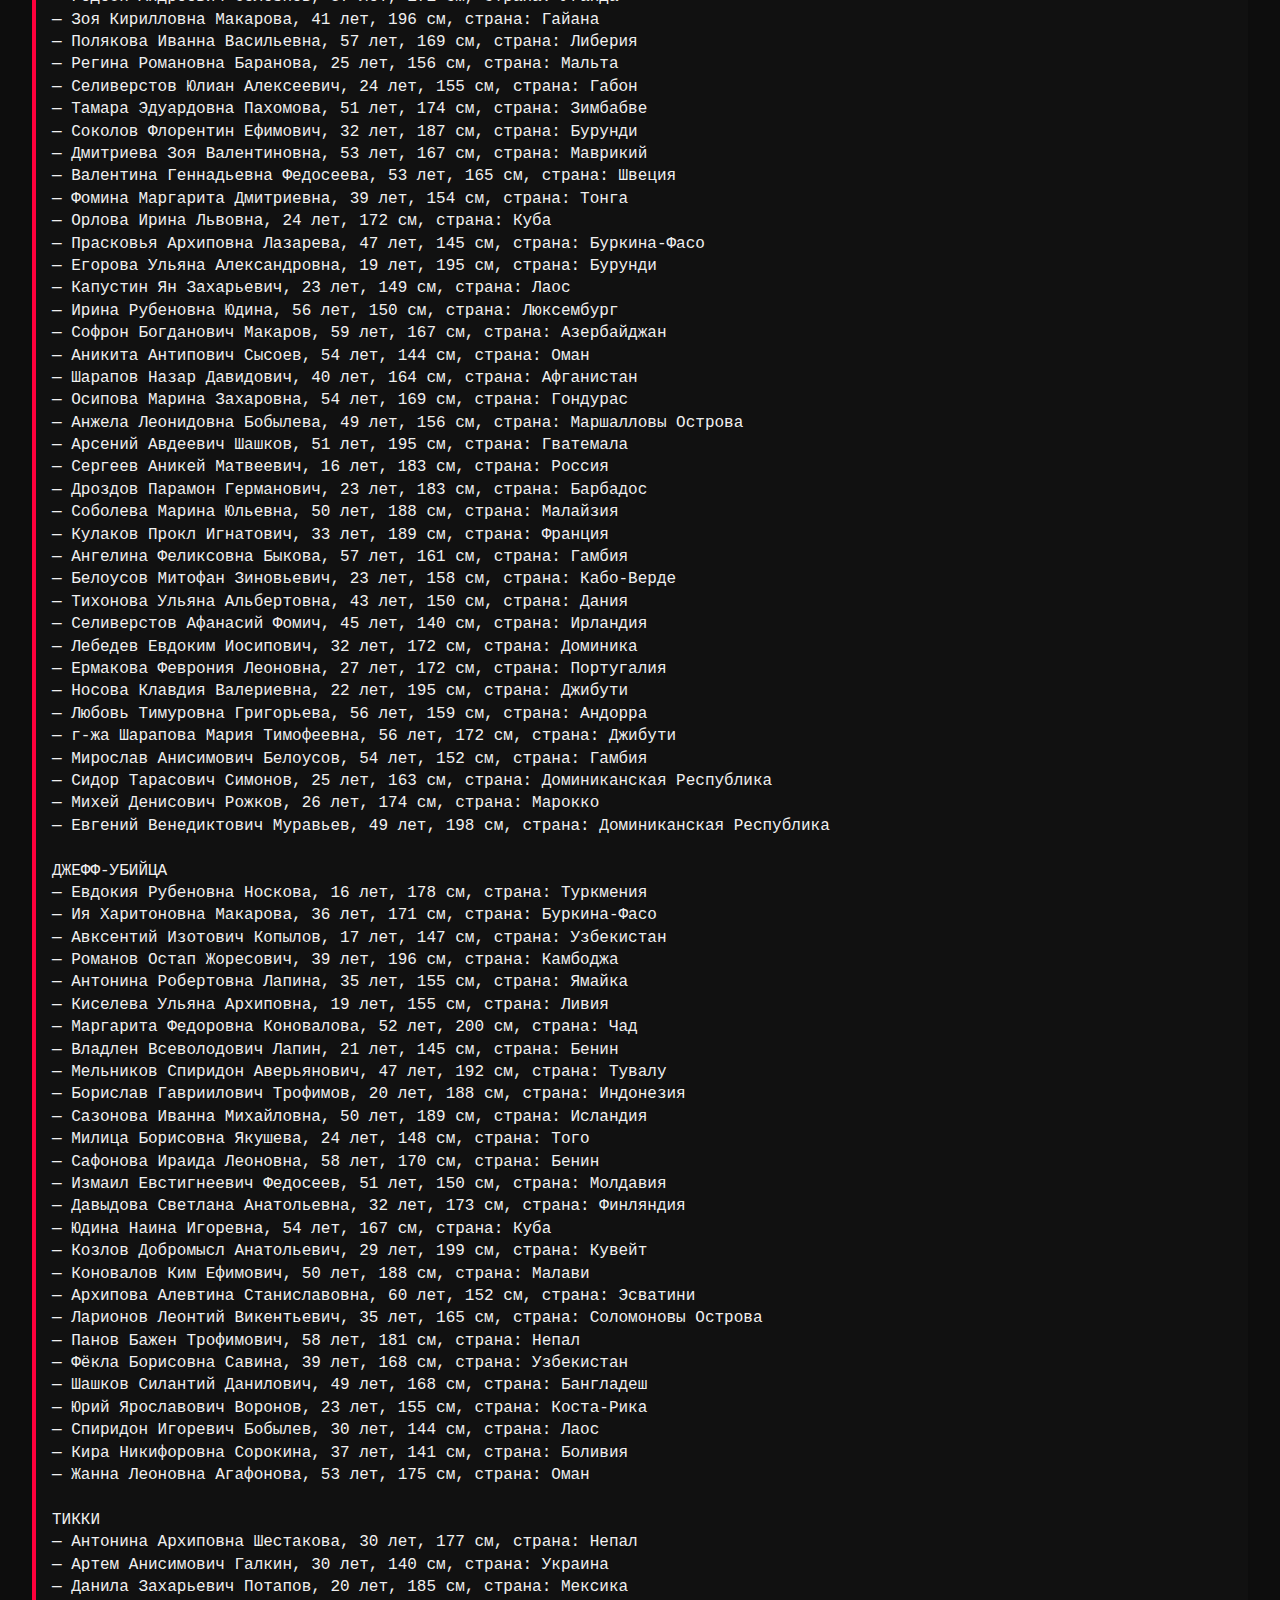
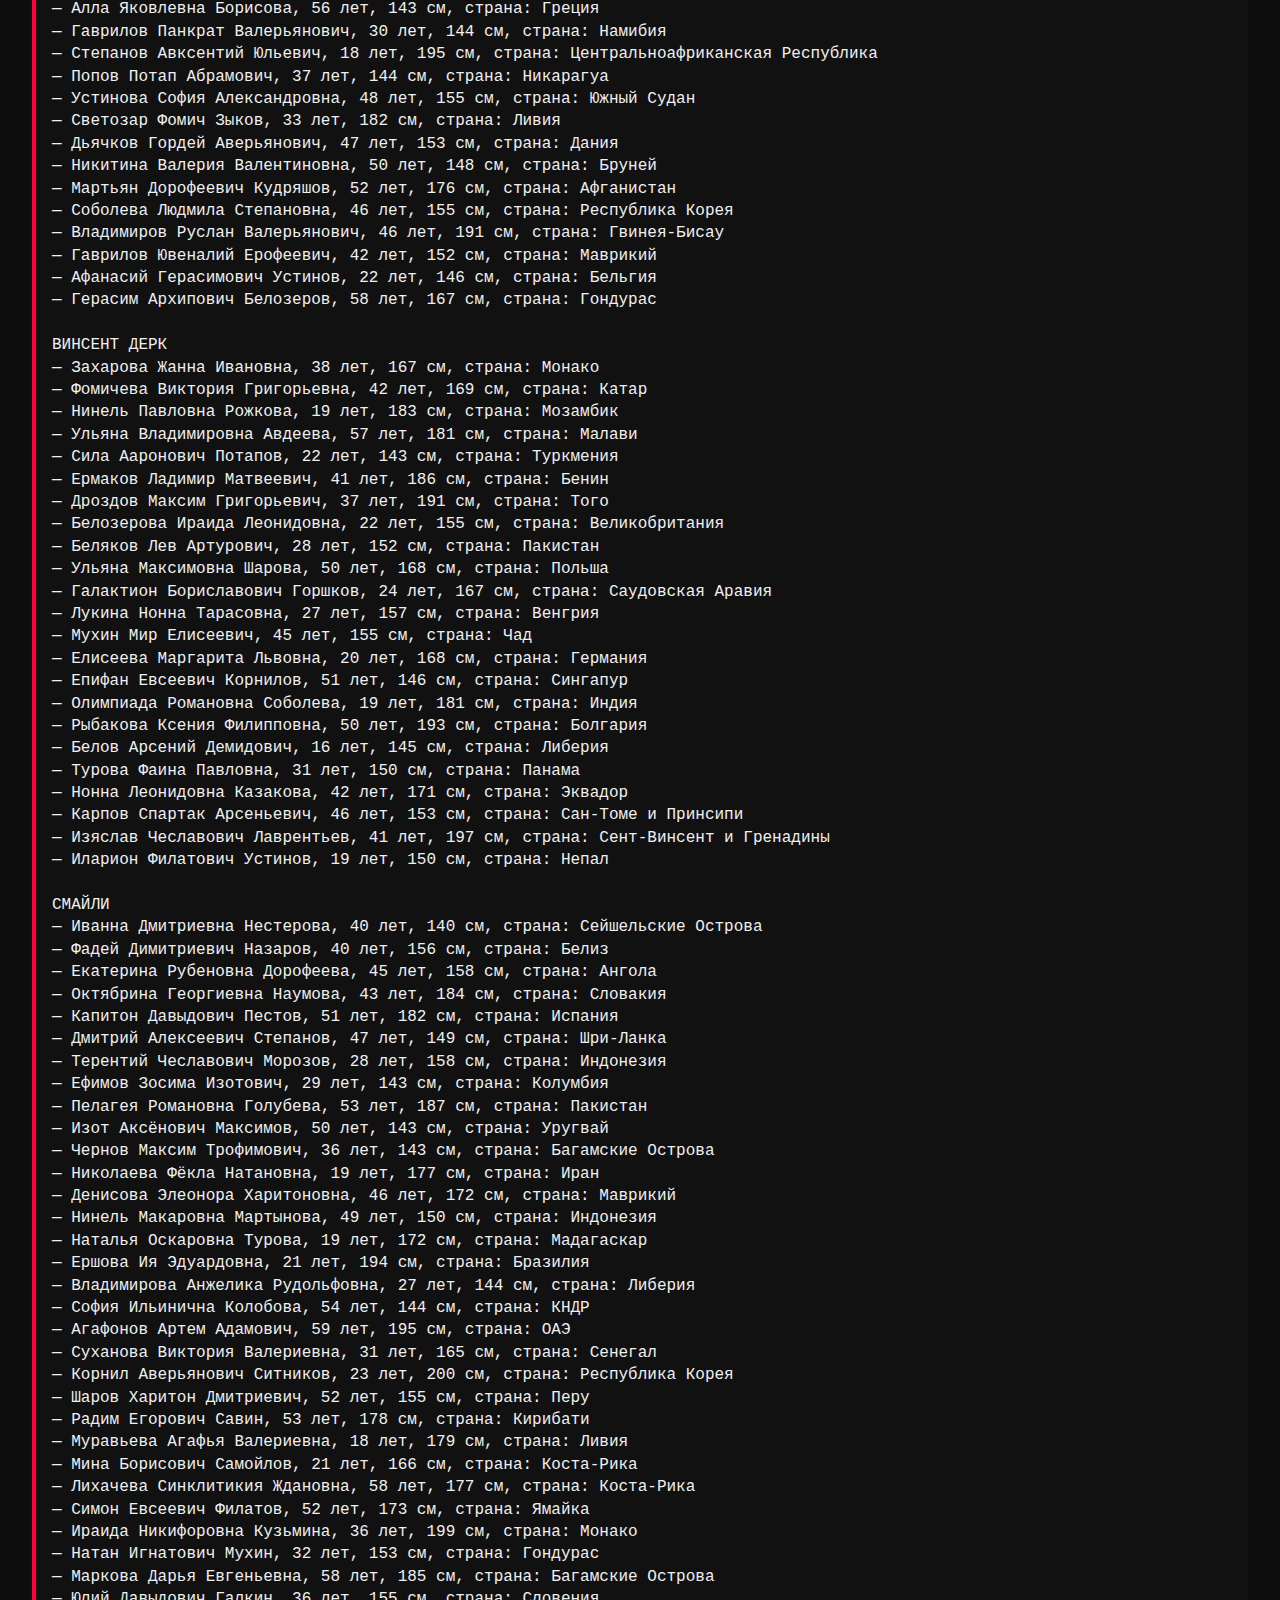
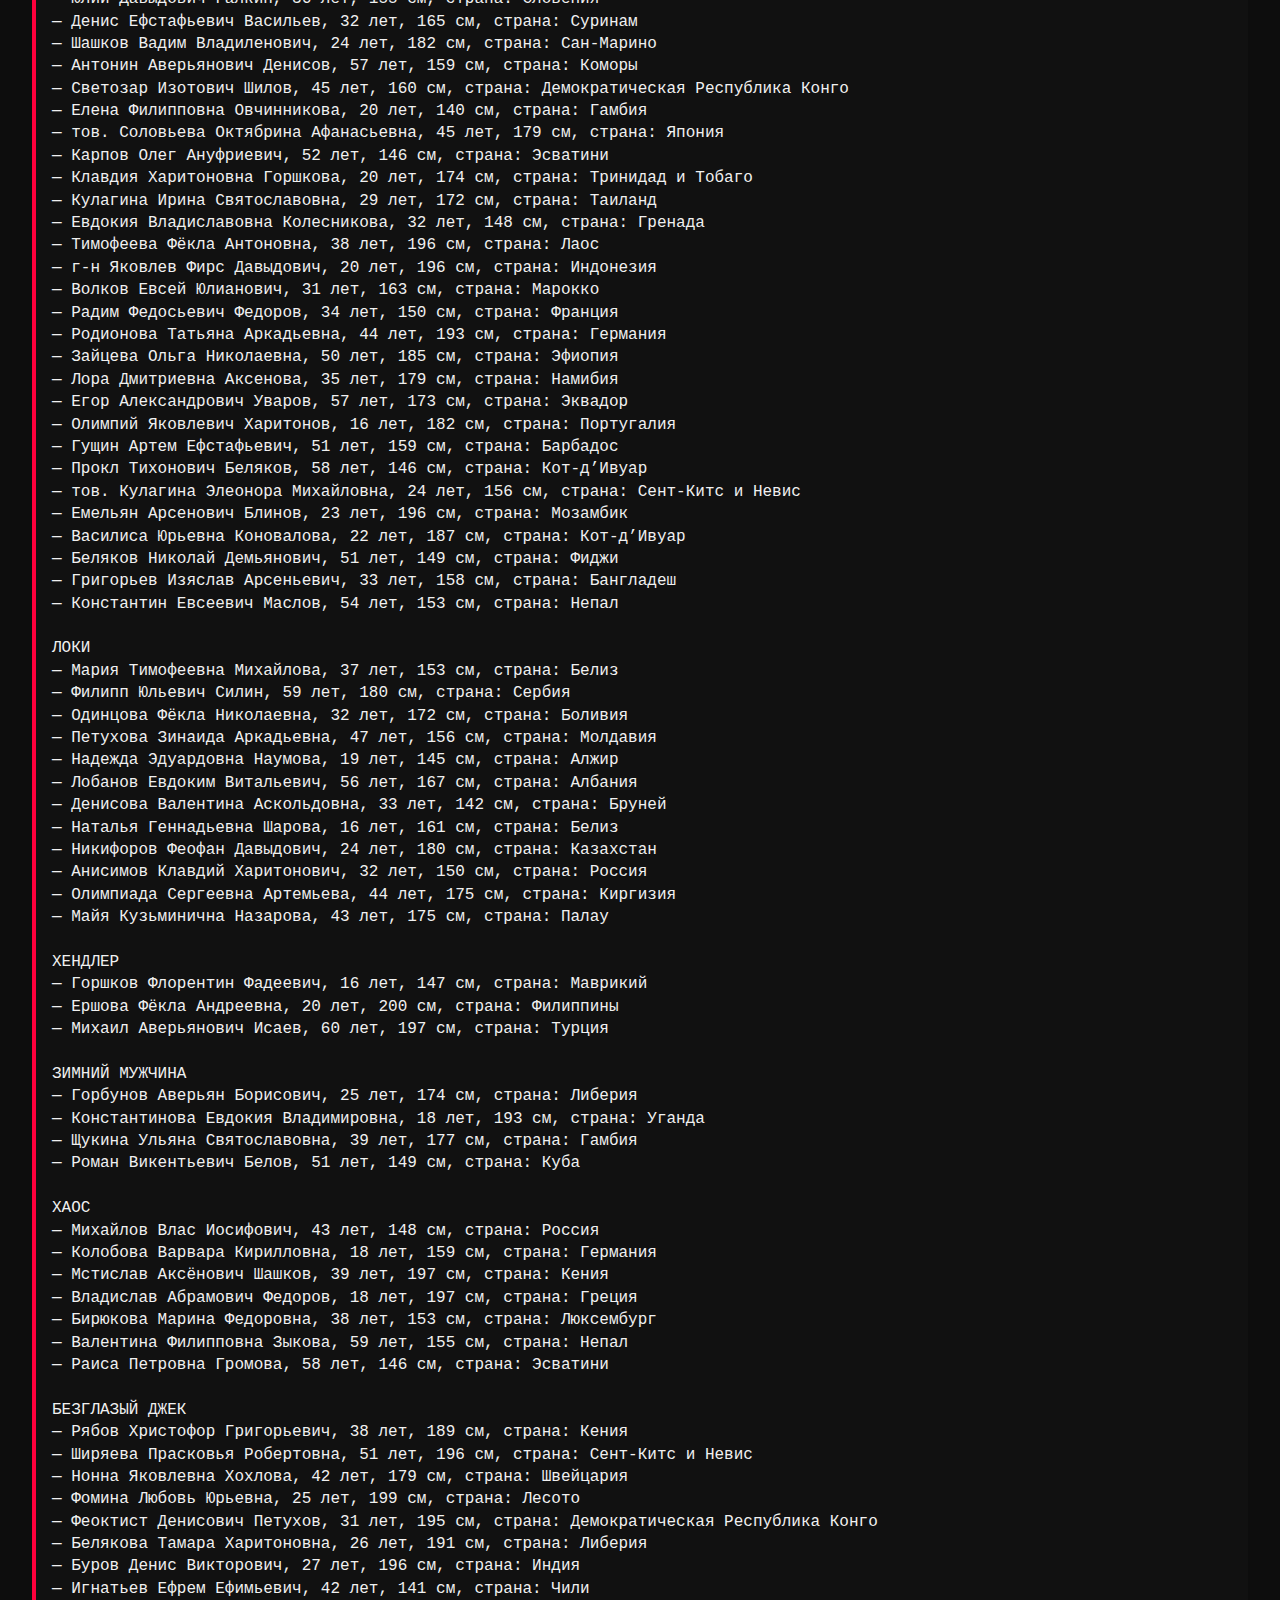
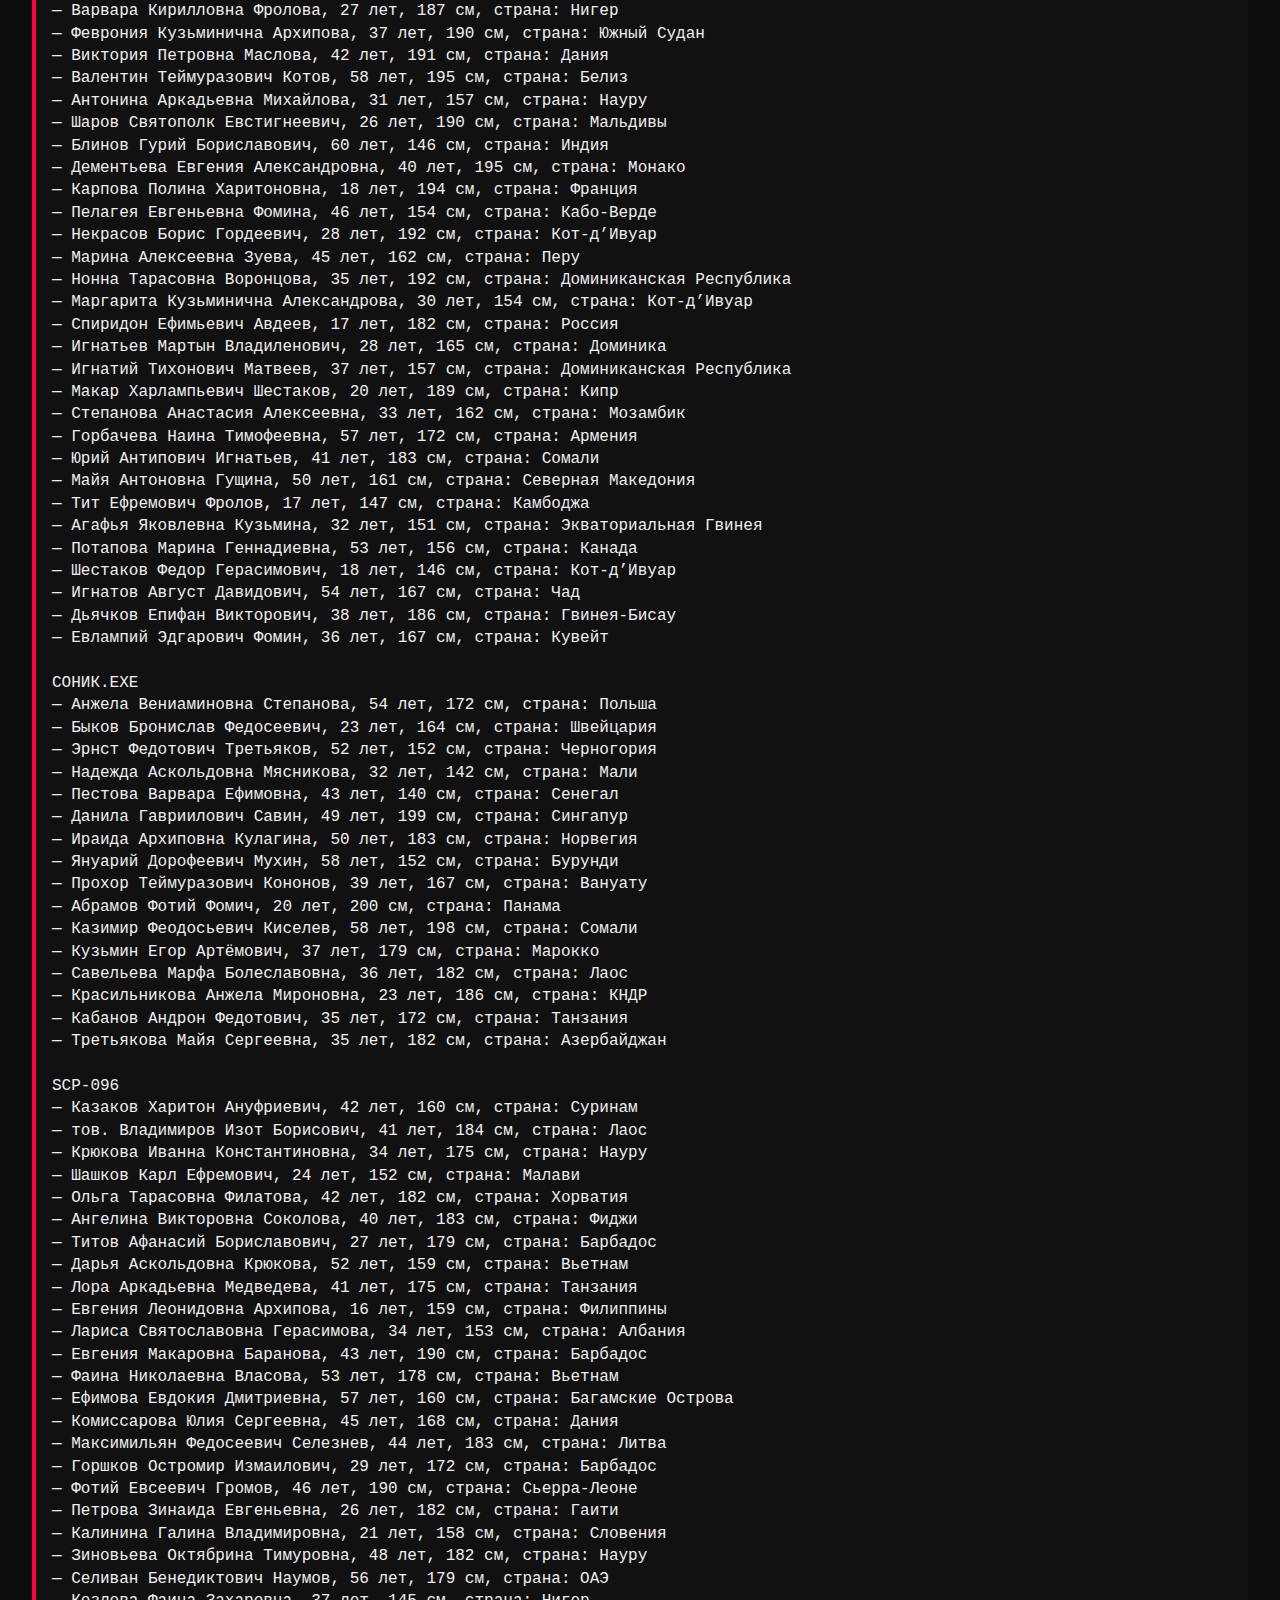
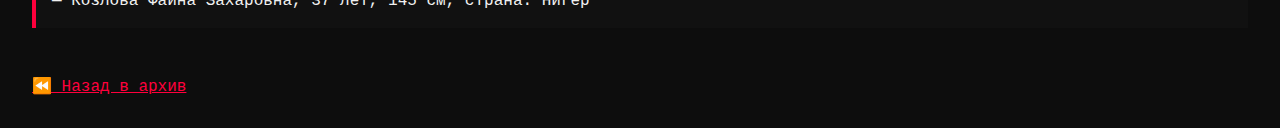
<file: victims.html>
<!DOCTYPE html>
<html lang="ru">
<head>
  <meta charset="UTF-8">
  <title>Список всех жертв</title>
  <link rel="stylesheet" href="style.css">
  <style>
    body {
      background: #0d0d0d;
      color: #f0f0f0;
      font-family: 'Courier New', monospace;
      padding: 2rem;
    }
    h1 {
      color: #ff003c;
      text-align: center;
    }
    pre {
      white-space: pre-wrap;
      font-size: 1rem;
      line-height: 1.4;
      background: #111;
      padding: 1rem;
      border-left: 4px solid #ff003c;
      overflow-x: auto;
    }
    a {
      color: #ff003c;
      display: inline-block;
      margin-top: 2rem;
    }
  </style>
</head>
<body>
  <h1>📄 Список всех зарегистрированных жертв</h1>
  <pre>БАБАДУК
— Дмитрий Авдеевич Ефремов, 56 лет, 147 см, страна: Эсватини
— Лаврентьев Изот Тихонович, 17 лет, 187 см, страна: Коморы
— Валерия Ниловна Савельева, 33 лет, 155 см, страна: Буркина-Фасо
— Денисов Григорий Валерьевич, 30 лет, 148 см, страна: Таиланд
— Назарова Вера Филипповна, 22 лет, 183 см, страна: КНДР
— Мария Оскаровна Агафонова, 50 лет, 145 см, страна: Австралия
— Бобылева Ольга Оскаровна, 53 лет, 167 см, страна: Узбекистан
— Лапин Ермил Федосьевич, 18 лет, 141 см, страна: Малайзия
— Горшкова Василиса Феликсовна, 21 лет, 153 см, страна: Швеция
— Соболева Ирина Владимировна, 30 лет, 172 см, страна: Иран
— Шарапов Андрон Вилорович, 54 лет, 141 см, страна: Республика Корея
— Амвросий Фадеевич Борисов, 51 лет, 152 см, страна: Уганда
— Полина Евгеньевна Фомичева, 57 лет, 184 см, страна: Латвия
— Арефий Вячеславович Максимов, 50 лет, 166 см, страна: Уругвай
— Лазарева Анжела Александровна, 30 лет, 168 см, страна: Вануату
— Демьян Всеволодович Одинцов, 53 лет, 157 см, страна: КНДР
— Моисеева Агафья Львовна, 16 лет, 188 см, страна: Сингапур
— Ширяев Аристарх Гордеевич, 26 лет, 184 см, страна: Украина
— г-жа Третьякова Татьяна Рудольфовна, 43 лет, 161 см, страна: Буркина-Фасо
— Алина Рубеновна Носова, 33 лет, 149 см, страна: Демократическая Республика Конго
— Чернов Конон Юльевич, 29 лет, 188 см, страна: Соломоновы Острова
— Шашкова Нина Сергеевна, 37 лет, 146 см, страна: Доминиканская Республика
— Ярополк Ефимьевич Сафонов, 21 лет, 164 см, страна: Ямайка
— Носков Климент Филатович, 22 лет, 162 см, страна: Азербайджан
— Шарапов Наркис Ильясович, 38 лет, 178 см, страна: Кабо-Верде
— Афиноген Августович Терентьев, 32 лет, 191 см, страна: Республика Корея
— Орехова Синклитикия Никифоровна, 18 лет, 186 см, страна: Мадагаскар
— Людмила Афанасьевна Бирюкова, 45 лет, 174 см, страна: Япония
— Терентьева Раиса Даниловна, 23 лет, 199 см, страна: Кот-д’Ивуар
— Добромысл Ярославович Пестов, 40 лет, 145 см, страна: Республика Корея
— Александров Дмитрий Вячеславович, 51 лет, 158 см, страна: Венесуэла
— Жанна Яковлевна Дорофеева, 56 лет, 179 см, страна: КНДР
— Нифонт Ерофеевич Гущин, 39 лет, 176 см, страна: США
— Дарья Харитоновна Фомичева, 28 лет, 185 см, страна: Новая Зеландия
— Фролов Климент Яковлевич, 20 лет, 142 см, страна: Бразилия
— Григорьев Амвросий Афанасьевич, 58 лет, 154 см, страна: Ирак
— Варлаам Всеволодович Королев, 34 лет, 145 см, страна: Палау
— Пестова Фёкла Даниловна, 30 лет, 195 см, страна: Румыния
— Копылова Анастасия Тарасовна, 22 лет, 164 см, страна: Папуа
— Валерия Натановна Шилова, 33 лет, 169 см, страна: Замбия
— Белозерова Милица Рудольфовна, 56 лет, 193 см, страна: Восточный Тимор
— Станимир Артемьевич Федоров, 39 лет, 150 см, страна: Норвегия
— Юдин Изяслав Герасимович, 39 лет, 162 см, страна: Экваториальная Гвинея
— Степанов Валентин Фадеевич, 29 лет, 182 см, страна: Саудовская Аравия
— Ларионов Исай Феоктистович, 33 лет, 184 см, страна: Куба
— Ираида Леоновна Носкова, 59 лет, 181 см, страна: Маршалловы Острова
— Лапина Евдокия Ниловна, 20 лет, 178 см, страна: Гаити
— Пимен Жоресович Власов, 56 лет, 150 см, страна: Палау
— Одинцов Владимир Гаврилович, 50 лет, 186 см, страна: Коста-Рика
— Мария Борисовна Белова, 31 лет, 150 см, страна: Армения
— Дмитриева Милица Рубеновна, 45 лет, 164 см, страна: Белоруссия
— Пахомова Валентина Викторовна, 33 лет, 199 см, страна: Габон
— Карпов Савва Ануфриевич, 56 лет, 184 см, страна: Мадагаскар
— Мария Владимировна Филатова, 51 лет, 154 см, страна: Белоруссия
— Воронцов Никон Абрамович, 59 лет, 160 см, страна: Австрия
— Терентьев Давыд Матвеевич, 19 лет, 154 см, страна: Мьянма
— Ипат Бориславович Большаков, 18 лет, 191 см, страна: Гамбия
— Лука Феодосьевич Бирюков, 36 лет, 165 см, страна: Эквадор
— Егорова Зоя Ниловна, 33 лет, 144 см, страна: Мавритания
— Майя Аркадьевна Фомичева, 29 лет, 198 см, страна: Кипр
— Прокофий Иосифович Фомин, 52 лет, 196 см, страна: Венесуэла

СЛЕНДЕРМЕН
— Ян Ефстафьевич Терентьев, 36 лет, 153 см, страна: Бахрейн
— Гедеон Андреевич Селезнев, 57 лет, 171 см, страна: Уганда
— Зоя Кирилловна Макарова, 41 лет, 196 см, страна: Гайана
— Полякова Иванна Васильевна, 57 лет, 169 см, страна: Либерия
— Регина Романовна Баранова, 25 лет, 156 см, страна: Мальта
— Селиверстов Юлиан Алексеевич, 24 лет, 155 см, страна: Габон
— Тамара Эдуардовна Пахомова, 51 лет, 174 см, страна: Зимбабве
— Соколов Флорентин Ефимович, 32 лет, 187 см, страна: Бурунди
— Дмитриева Зоя Валентиновна, 53 лет, 167 см, страна: Маврикий
— Валентина Геннадьевна Федосеева, 53 лет, 165 см, страна: Швеция
— Фомина Маргарита Дмитриевна, 39 лет, 154 см, страна: Тонга
— Орлова Ирина Львовна, 24 лет, 172 см, страна: Куба
— Прасковья Архиповна Лазарева, 47 лет, 145 см, страна: Буркина-Фасо
— Егорова Ульяна Александровна, 19 лет, 195 см, страна: Бурунди
— Капустин Ян Захарьевич, 23 лет, 149 см, страна: Лаос
— Ирина Рубеновна Юдина, 56 лет, 150 см, страна: Люксембург
— Софрон Богданович Макаров, 59 лет, 167 см, страна: Азербайджан
— Аникита Антипович Сысоев, 54 лет, 144 см, страна: Оман
— Шарапов Назар Давидович, 40 лет, 164 см, страна: Афганистан
— Осипова Марина Захаровна, 54 лет, 169 см, страна: Гондурас
— Анжела Леонидовна Бобылева, 49 лет, 156 см, страна: Маршалловы Острова
— Арсений Авдеевич Шашков, 51 лет, 195 см, страна: Гватемала
— Сергеев Аникей Матвеевич, 16 лет, 183 см, страна: Россия
— Дроздов Парамон Германович, 23 лет, 183 см, страна: Барбадос
— Соболева Марина Юльевна, 50 лет, 188 см, страна: Малайзия
— Кулаков Прокл Игнатович, 33 лет, 189 см, страна: Франция
— Ангелина Феликсовна Быкова, 57 лет, 161 см, страна: Гамбия
— Белоусов Митофан Зиновьевич, 23 лет, 158 см, страна: Кабо-Верде
— Тихонова Ульяна Альбертовна, 43 лет, 150 см, страна: Дания
— Селиверстов Афанасий Фомич, 45 лет, 140 см, страна: Ирландия
— Лебедев Евдоким Иосипович, 32 лет, 172 см, страна: Доминика
— Ермакова Феврония Леоновна, 27 лет, 172 см, страна: Португалия
— Носова Клавдия Валериевна, 22 лет, 195 см, страна: Джибути
— Любовь Тимуровна Григорьева, 56 лет, 159 см, страна: Андорра
— г-жа Шарапова Мария Тимофеевна, 56 лет, 172 см, страна: Джибути
— Мирослав Анисимович Белоусов, 54 лет, 152 см, страна: Гамбия
— Сидор Тарасович Симонов, 25 лет, 163 см, страна: Доминиканская Республика
— Михей Денисович Рожков, 26 лет, 174 см, страна: Марокко
— Евгений Венедиктович Муравьев, 49 лет, 198 см, страна: Доминиканская Республика

ДЖЕФФ-УБИЙЦА
— Евдокия Рубеновна Носкова, 16 лет, 178 см, страна: Туркмения
— Ия Харитоновна Макарова, 36 лет, 171 см, страна: Буркина-Фасо
— Авксентий Изотович Копылов, 17 лет, 147 см, страна: Узбекистан
— Романов Остап Жоресович, 39 лет, 196 см, страна: Камбоджа
— Антонина Робертовна Лапина, 35 лет, 155 см, страна: Ямайка
— Киселева Ульяна Архиповна, 19 лет, 155 см, страна: Ливия
— Маргарита Федоровна Коновалова, 52 лет, 200 см, страна: Чад
— Владлен Всеволодович Лапин, 21 лет, 145 см, страна: Бенин
— Мельников Спиридон Аверьянович, 47 лет, 192 см, страна: Тувалу
— Борислав Гавриилович Трофимов, 20 лет, 188 см, страна: Индонезия
— Сазонова Иванна Михайловна, 50 лет, 189 см, страна: Исландия
— Милица Борисовна Якушева, 24 лет, 148 см, страна: Того
— Сафонова Ираида Леоновна, 58 лет, 170 см, страна: Бенин
— Измаил Евстигнеевич Федосеев, 51 лет, 150 см, страна: Молдавия
— Давыдова Светлана Анатольевна, 32 лет, 173 см, страна: Финляндия
— Юдина Наина Игоревна, 54 лет, 167 см, страна: Куба
— Козлов Добромысл Анатольевич, 29 лет, 199 см, страна: Кувейт
— Коновалов Ким Ефимович, 50 лет, 188 см, страна: Малави
— Архипова Алевтина Станиславовна, 60 лет, 152 см, страна: Эсватини
— Ларионов Леонтий Викентьевич, 35 лет, 165 см, страна: Соломоновы Острова
— Панов Бажен Трофимович, 58 лет, 181 см, страна: Непал
— Фёкла Борисовна Савина, 39 лет, 168 см, страна: Узбекистан
— Шашков Силантий Данилович, 49 лет, 168 см, страна: Бангладеш
— Юрий Ярославович Воронов, 23 лет, 155 см, страна: Коста-Рика
— Спиридон Игоревич Бобылев, 30 лет, 144 см, страна: Лаос
— Кира Никифоровна Сорокина, 37 лет, 141 см, страна: Боливия
— Жанна Леоновна Агафонова, 53 лет, 175 см, страна: Оман

ТИККИ
— Антонина Архиповна Шестакова, 30 лет, 177 см, страна: Непал
— Артем Анисимович Галкин, 30 лет, 140 см, страна: Украина
— Данила Захарьевич Потапов, 20 лет, 185 см, страна: Мексика
— Алла Яковлевна Борисова, 56 лет, 143 см, страна: Греция
— Гаврилов Панкрат Валерьянович, 30 лет, 144 см, страна: Намибия
— Степанов Авксентий Юльевич, 18 лет, 195 см, страна: Центральноафриканская Республика
— Попов Потап Абрамович, 37 лет, 144 см, страна: Никарагуа
— Устинова София Александровна, 48 лет, 155 см, страна: Южный Судан
— Светозар Фомич Зыков, 33 лет, 182 см, страна: Ливия
— Дьячков Гордей Аверьянович, 47 лет, 153 см, страна: Дания
— Никитина Валерия Валентиновна, 50 лет, 148 см, страна: Бруней
— Мартьян Дорофеевич Кудряшов, 52 лет, 176 см, страна: Афганистан
— Соболева Людмила Степановна, 46 лет, 155 см, страна: Республика Корея
— Владимиров Руслан Валерьянович, 46 лет, 191 см, страна: Гвинея-Бисау
— Гаврилов Ювеналий Ерофеевич, 42 лет, 152 см, страна: Маврикий
— Афанасий Герасимович Устинов, 22 лет, 146 см, страна: Бельгия
— Герасим Архипович Белозеров, 58 лет, 167 см, страна: Гондурас

ВИНСЕНТ ДЕРК
— Захарова Жанна Ивановна, 38 лет, 167 см, страна: Монако
— Фомичева Виктория Григорьевна, 42 лет, 169 см, страна: Катар
— Нинель Павловна Рожкова, 19 лет, 183 см, страна: Мозамбик
— Ульяна Владимировна Авдеева, 57 лет, 181 см, страна: Малави
— Сила Ааронович Потапов, 22 лет, 143 см, страна: Туркмения
— Ермаков Ладимир Матвеевич, 41 лет, 186 см, страна: Бенин
— Дроздов Максим Григорьевич, 37 лет, 191 см, страна: Того
— Белозерова Ираида Леонидовна, 22 лет, 155 см, страна: Великобритания
— Беляков Лев Артурович, 28 лет, 152 см, страна: Пакистан
— Ульяна Максимовна Шарова, 50 лет, 168 см, страна: Польша
— Галактион Бориславович Горшков, 24 лет, 167 см, страна: Саудовская Аравия
— Лукина Нонна Тарасовна, 27 лет, 157 см, страна: Венгрия
— Мухин Мир Елисеевич, 45 лет, 155 см, страна: Чад
— Елисеева Маргарита Львовна, 20 лет, 168 см, страна: Германия
— Епифан Евсеевич Корнилов, 51 лет, 146 см, страна: Сингапур
— Олимпиада Романовна Соболева, 19 лет, 181 см, страна: Индия
— Рыбакова Ксения Филипповна, 50 лет, 193 см, страна: Болгария
— Белов Арсений Демидович, 16 лет, 145 см, страна: Либерия
— Турова Фаина Павловна, 31 лет, 150 см, страна: Панама
— Нонна Леонидовна Казакова, 42 лет, 171 см, страна: Эквадор
— Карпов Спартак Арсеньевич, 46 лет, 153 см, страна: Сан-Томе и Принсипи
— Изяслав Чеславович Лаврентьев, 41 лет, 197 см, страна: Сент-Винсент и Гренадины
— Иларион Филатович Устинов, 19 лет, 150 см, страна: Непал

СМАЙЛИ
— Иванна Дмитриевна Нестерова, 40 лет, 140 см, страна: Сейшельские Острова
— Фадей Димитриевич Назаров, 40 лет, 156 см, страна: Белиз
— Екатерина Рубеновна Дорофеева, 45 лет, 158 см, страна: Ангола
— Октябрина Георгиевна Наумова, 43 лет, 184 см, страна: Словакия
— Капитон Давыдович Пестов, 51 лет, 182 см, страна: Испания
— Дмитрий Алексеевич Степанов, 47 лет, 149 см, страна: Шри-Ланка
— Терентий Чеславович Морозов, 28 лет, 158 см, страна: Индонезия
— Ефимов Зосима Изотович, 29 лет, 143 см, страна: Колумбия
— Пелагея Романовна Голубева, 53 лет, 187 см, страна: Пакистан
— Изот Аксёнович Максимов, 50 лет, 143 см, страна: Уругвай
— Чернов Максим Трофимович, 36 лет, 143 см, страна: Багамские Острова
— Николаева Фёкла Натановна, 19 лет, 177 см, страна: Иран
— Денисова Элеонора Харитоновна, 46 лет, 172 см, страна: Маврикий
— Нинель Макаровна Мартынова, 49 лет, 150 см, страна: Индонезия
— Наталья Оскаровна Турова, 19 лет, 172 см, страна: Мадагаскар
— Ершова Ия Эдуардовна, 21 лет, 194 см, страна: Бразилия
— Владимирова Анжелика Рудольфовна, 27 лет, 144 см, страна: Либерия
— София Ильинична Колобова, 54 лет, 144 см, страна: КНДР
— Агафонов Артем Адамович, 59 лет, 195 см, страна: ОАЭ
— Суханова Виктория Валериевна, 31 лет, 165 см, страна: Сенегал
— Корнил Аверьянович Ситников, 23 лет, 200 см, страна: Республика Корея
— Шаров Харитон Дмитриевич, 52 лет, 155 см, страна: Перу
— Радим Егорович Савин, 53 лет, 178 см, страна: Кирибати
— Муравьева Агафья Валериевна, 18 лет, 179 см, страна: Ливия
— Мина Борисович Самойлов, 21 лет, 166 см, страна: Коста-Рика
— Лихачева Синклитикия Ждановна, 58 лет, 177 см, страна: Коста-Рика
— Симон Евсеевич Филатов, 52 лет, 173 см, страна: Ямайка
— Ираида Никифоровна Кузьмина, 36 лет, 199 см, страна: Монако
— Натан Игнатович Мухин, 32 лет, 153 см, страна: Гондурас
— Маркова Дарья Евгеньевна, 58 лет, 185 см, страна: Багамские Острова
— Юлий Давыдович Галкин, 36 лет, 155 см, страна: Словения
— Денис Ефстафьевич Васильев, 32 лет, 165 см, страна: Суринам
— Шашков Вадим Владиленович, 24 лет, 182 см, страна: Сан-Марино
— Антонин Аверьянович Денисов, 57 лет, 159 см, страна: Коморы
— Светозар Изотович Шилов, 45 лет, 160 см, страна: Демократическая Республика Конго
— Елена Филипповна Овчинникова, 20 лет, 140 см, страна: Гамбия
— тов. Соловьева Октябрина Афанасьевна, 45 лет, 179 см, страна: Япония
— Карпов Олег Ануфриевич, 52 лет, 146 см, страна: Эсватини
— Клавдия Харитоновна Горшкова, 20 лет, 174 см, страна: Тринидад и Тобаго
— Кулагина Ирина Святославовна, 29 лет, 172 см, страна: Таиланд
— Евдокия Владиславовна Колесникова, 32 лет, 148 см, страна: Гренада
— Тимофеева Фёкла Антоновна, 38 лет, 196 см, страна: Лаос
— г-н Яковлев Фирс Давыдович, 20 лет, 196 см, страна: Индонезия
— Волков Евсей Юлианович, 31 лет, 163 см, страна: Марокко
— Радим Федосьевич Федоров, 34 лет, 150 см, страна: Франция
— Родионова Татьяна Аркадьевна, 44 лет, 193 см, страна: Германия
— Зайцева Ольга Николаевна, 50 лет, 185 см, страна: Эфиопия
— Лора Дмитриевна Аксенова, 35 лет, 179 см, страна: Намибия
— Егор Александрович Уваров, 57 лет, 173 см, страна: Эквадор
— Олимпий Яковлевич Харитонов, 16 лет, 182 см, страна: Португалия
— Гущин Артем Ефстафьевич, 51 лет, 159 см, страна: Барбадос
— Прокл Тихонович Беляков, 58 лет, 146 см, страна: Кот-д’Ивуар
— тов. Кулагина Элеонора Михайловна, 24 лет, 156 см, страна: Сент-Китс и Невис
— Емельян Арсенович Блинов, 23 лет, 196 см, страна: Мозамбик
— Василиса Юрьевна Коновалова, 22 лет, 187 см, страна: Кот-д’Ивуар
— Беляков Николай Демьянович, 51 лет, 149 см, страна: Фиджи
— Григорьев Изяслав Арсеньевич, 33 лет, 158 см, страна: Бангладеш
— Константин Евсеевич Маслов, 54 лет, 153 см, страна: Непал

ЛОКИ
— Мария Тимофеевна Михайлова, 37 лет, 153 см, страна: Белиз
— Филипп Юльевич Силин, 59 лет, 180 см, страна: Сербия
— Одинцова Фёкла Николаевна, 32 лет, 172 см, страна: Боливия
— Петухова Зинаида Аркадьевна, 47 лет, 156 см, страна: Молдавия
— Надежда Эдуардовна Наумова, 19 лет, 145 см, страна: Алжир
— Лобанов Евдоким Витальевич, 56 лет, 167 см, страна: Албания
— Денисова Валентина Аскольдовна, 33 лет, 142 см, страна: Бруней
— Наталья Геннадьевна Шарова, 16 лет, 161 см, страна: Белиз
— Никифоров Феофан Давыдович, 24 лет, 180 см, страна: Казахстан
— Анисимов Клавдий Харитонович, 32 лет, 150 см, страна: Россия
— Олимпиада Сергеевна Артемьева, 44 лет, 175 см, страна: Киргизия
— Майя Кузьминична Назарова, 43 лет, 175 см, страна: Палау

ХЕНДЛЕР
— Горшков Флорентин Фадеевич, 16 лет, 147 см, страна: Маврикий
— Ершова Фёкла Андреевна, 20 лет, 200 см, страна: Филиппины
— Михаил Аверьянович Исаев, 60 лет, 197 см, страна: Турция

ЗИМНИЙ МУЖЧИНА
— Горбунов Аверьян Борисович, 25 лет, 174 см, страна: Либерия
— Константинова Евдокия Владимировна, 18 лет, 193 см, страна: Уганда
— Щукина Ульяна Святославовна, 39 лет, 177 см, страна: Гамбия
— Роман Викентьевич Белов, 51 лет, 149 см, страна: Куба

ХАОС
— Михайлов Влас Иосифович, 43 лет, 148 см, страна: Россия
— Колобова Варвара Кирилловна, 18 лет, 159 см, страна: Германия
— Мстислав Аксёнович Шашков, 39 лет, 197 см, страна: Кения
— Владислав Абрамович Федоров, 18 лет, 197 см, страна: Греция
— Бирюкова Марина Федоровна, 38 лет, 153 см, страна: Люксембург
— Валентина Филипповна Зыкова, 59 лет, 155 см, страна: Непал
— Раиса Петровна Громова, 58 лет, 146 см, страна: Эсватини

БЕЗГЛАЗЫЙ ДЖЕК
— Рябов Христофор Григорьевич, 38 лет, 189 см, страна: Кения
— Ширяева Прасковья Робертовна, 51 лет, 196 см, страна: Сент-Китс и Невис
— Нонна Яковлевна Хохлова, 42 лет, 179 см, страна: Швейцария
— Фомина Любовь Юрьевна, 25 лет, 199 см, страна: Лесото
— Феоктист Денисович Петухов, 31 лет, 195 см, страна: Демократическая Республика Конго
— Белякова Тамара Харитоновна, 26 лет, 191 см, страна: Либерия
— Буров Денис Викторович, 27 лет, 196 см, страна: Индия
— Игнатьев Ефрем Ефимьевич, 42 лет, 141 см, страна: Чили
— Варвара Кирилловна Фролова, 27 лет, 187 см, страна: Нигер
— Феврония Кузьминична Архипова, 37 лет, 190 см, страна: Южный Судан
— Виктория Петровна Маслова, 42 лет, 191 см, страна: Дания
— Валентин Теймуразович Котов, 58 лет, 195 см, страна: Белиз
— Антонина Аркадьевна Михайлова, 31 лет, 157 см, страна: Науру
— Шаров Святополк Евстигнеевич, 26 лет, 190 см, страна: Мальдивы
— Блинов Гурий Бориславович, 60 лет, 146 см, страна: Индия
— Дементьева Евгения Александровна, 40 лет, 195 см, страна: Монако
— Карпова Полина Харитоновна, 18 лет, 194 см, страна: Франция
— Пелагея Евгеньевна Фомина, 46 лет, 154 см, страна: Кабо-Верде
— Некрасов Борис Гордеевич, 28 лет, 192 см, страна: Кот-д’Ивуар
— Марина Алексеевна Зуева, 45 лет, 162 см, страна: Перу
— Нонна Тарасовна Воронцова, 35 лет, 192 см, страна: Доминиканская Республика
— Маргарита Кузьминична Александрова, 30 лет, 154 см, страна: Кот-д’Ивуар
— Спиридон Ефимьевич Авдеев, 17 лет, 182 см, страна: Россия
— Игнатьев Мартын Владиленович, 28 лет, 165 см, страна: Доминика
— Игнатий Тихонович Матвеев, 37 лет, 157 см, страна: Доминиканская Республика
— Макар Харлампьевич Шестаков, 20 лет, 189 см, страна: Кипр
— Степанова Анастасия Алексеевна, 33 лет, 162 см, страна: Мозамбик
— Горбачева Наина Тимофеевна, 57 лет, 172 см, страна: Армения
— Юрий Антипович Игнатьев, 41 лет, 183 см, страна: Сомали
— Майя Антоновна Гущина, 50 лет, 161 см, страна: Северная Македония
— Тит Ефремович Фролов, 17 лет, 147 см, страна: Камбоджа
— Агафья Яковлевна Кузьмина, 32 лет, 151 см, страна: Экваториальная Гвинея
— Потапова Марина Геннадиевна, 53 лет, 156 см, страна: Канада
— Шестаков Федор Герасимович, 18 лет, 146 см, страна: Кот-д’Ивуар
— Игнатов Август Давидович, 54 лет, 167 см, страна: Чад
— Дьячков Епифан Викторович, 38 лет, 186 см, страна: Гвинея-Бисау
— Евлампий Эдгарович Фомин, 36 лет, 167 см, страна: Кувейт

СОНИК.EXE
— Анжела Вениаминовна Степанова, 54 лет, 172 см, страна: Польша
— Быков Бронислав Федосеевич, 23 лет, 164 см, страна: Швейцария
— Эрнст Федотович Третьяков, 52 лет, 152 см, страна: Черногория
— Надежда Аскольдовна Мясникова, 32 лет, 142 см, страна: Мали
— Пестова Варвара Ефимовна, 43 лет, 140 см, страна: Сенегал
— Данила Гавриилович Савин, 49 лет, 199 см, страна: Сингапур
— Ираида Архиповна Кулагина, 50 лет, 183 см, страна: Норвегия
— Януарий Дорофеевич Мухин, 58 лет, 152 см, страна: Бурунди
— Прохор Теймуразович Кононов, 39 лет, 167 см, страна: Вануату
— Абрамов Фотий Фомич, 20 лет, 200 см, страна: Панама
— Казимир Феодосьевич Киселев, 58 лет, 198 см, страна: Сомали
— Кузьмин Егор Артёмович, 37 лет, 179 см, страна: Марокко
— Савельева Марфа Болеславовна, 36 лет, 182 см, страна: Лаос
— Красильникова Анжела Мироновна, 23 лет, 186 см, страна: КНДР
— Кабанов Андрон Федотович, 35 лет, 172 см, страна: Танзания
— Третьякова Майя Сергеевна, 35 лет, 182 см, страна: Азербайджан

SCP-096
— Казаков Харитон Ануфриевич, 42 лет, 160 см, страна: Суринам
— тов. Владимиров Изот Борисович, 41 лет, 184 см, страна: Лаос
— Крюкова Иванна Константиновна, 34 лет, 175 см, страна: Науру
— Шашков Карл Ефремович, 24 лет, 152 см, страна: Малави
— Ольга Тарасовна Филатова, 42 лет, 182 см, страна: Хорватия
— Ангелина Викторовна Соколова, 40 лет, 183 см, страна: Фиджи
— Титов Афанасий Бориславович, 27 лет, 179 см, страна: Барбадос
— Дарья Аскольдовна Крюкова, 52 лет, 159 см, страна: Вьетнам
— Лора Аркадьевна Медведева, 41 лет, 175 см, страна: Танзания
— Евгения Леонидовна Архипова, 16 лет, 159 см, страна: Филиппины
— Лариса Святославовна Герасимова, 34 лет, 153 см, страна: Албания
— Евгения Макаровна Баранова, 43 лет, 190 см, страна: Барбадос
— Фаина Николаевна Власова, 53 лет, 178 см, страна: Вьетнам
— Ефимова Евдокия Дмитриевна, 57 лет, 160 см, страна: Багамские Острова
— Комиссарова Юлия Сергеевна, 45 лет, 168 см, страна: Дания
— Максимильян Федосеевич Селезнев, 44 лет, 183 см, страна: Литва
— Горшков Остромир Измаилович, 29 лет, 172 см, страна: Барбадос
— Фотий Евсеевич Громов, 46 лет, 190 см, страна: Сьерра-Леоне
— Петрова Зинаида Евгеньевна, 26 лет, 182 см, страна: Гаити
— Калинина Галина Владимировна, 21 лет, 158 см, страна: Словения
— Зиновьева Октябрина Тимуровна, 48 лет, 182 см, страна: Науру
— Селиван Бенедиктович Наумов, 56 лет, 179 см, страна: ОАЭ
— Козлова Фаина Захаровна, 37 лет, 145 см, страна: Нигер</pre>
  <a href="index.html">⏪ Назад в архив</a>
</body>
</html>
</file>
<file: style.css>
body {
  margin: 0;
  background-color: #000;
  color: #e0e0e0;
  font-family: 'Courier New', monospace;
}
.container {
  max-width: 800px;
  margin: auto;
  padding: 2rem;
}
h1, h2 {
  color: #ff003c;
}
code {
  background-color: #111;
  display: block;
  padding: 1rem;
  border-left: 5px solid #ff003c;
  margin-top: 1rem;
  color: #fff;
}
a.back {
  display: inline-block;
  margin-top: 2rem;
  color: #ff003c;
  text-decoration: none;
}
a.back:hover {
  text-decoration: underline;
}
</file>
